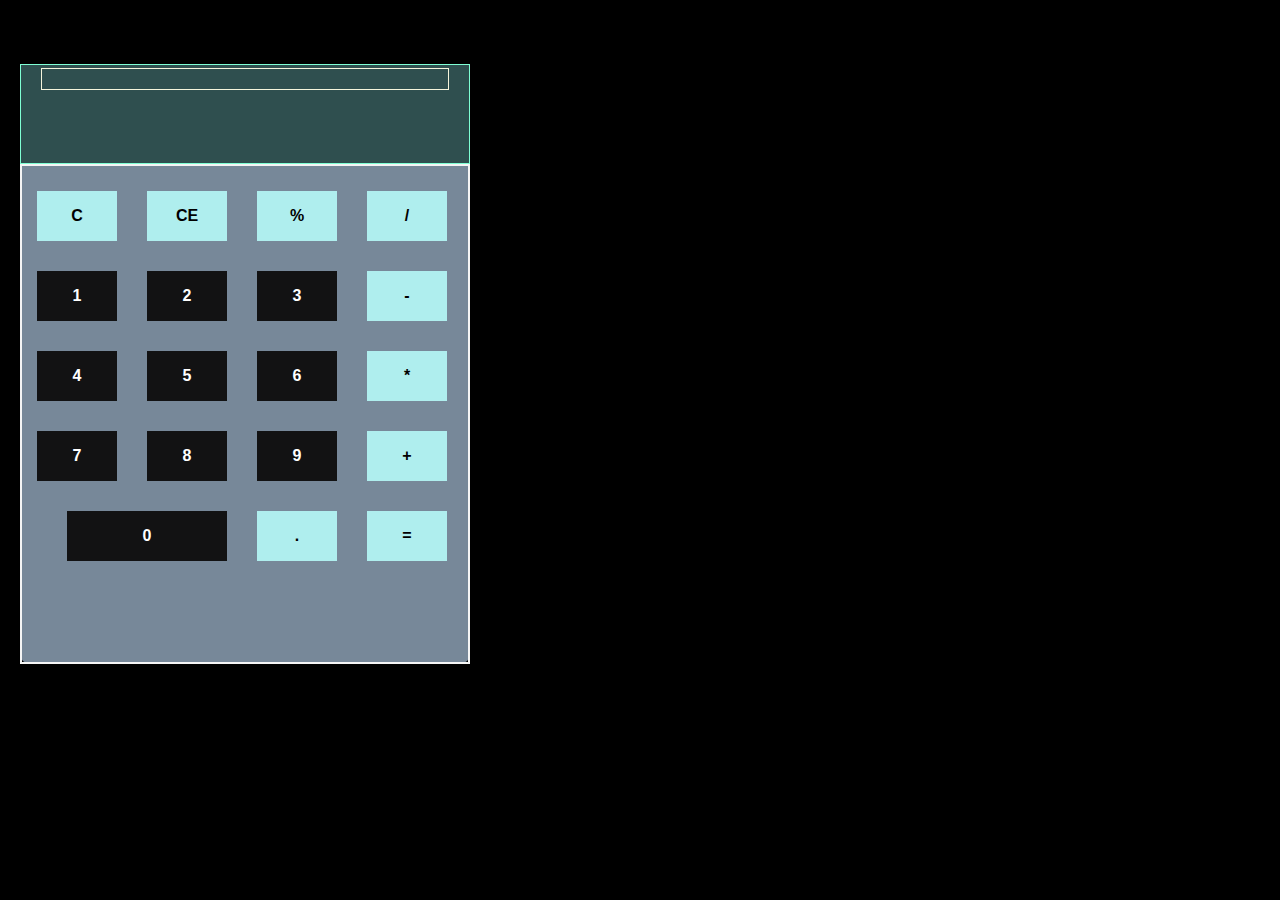
<file: calculator/index.html>
<!DOCTYPE html>
<html>
<head>
    <title>calculator</title>
    <!-- CSS -->
<link rel="stylesheet" href="https://cdn.jsdelivr.net/npm/bootstrap@4.5.3/dist/css/bootstrap.min.css">
<link rel="stylesheet" href="styles.css">
<meta charset="UTF-8">
<meta name="viewport" content="width=device-width, initial-scale=1.0">
</head>
<body>
<script>
var container = document.createElement('container')
container.setAttribute('id', 'container')
container.setAttribute('class','container-md container-sm')
var calculator = document.createElement('div')
calculator.setAttribute("id", 'calculator')
var result = document.createElement('div')
result.setAttribute('id', 'result')
var previous = document.createElement('div')
previous.setAttribute('id', 'previous')
var current= document.createElement('p')
current.setAttribute('id', 'previous_value')
previous.append(current)
var output = document.createElement('div')
output.setAttribute('id', 'output')
var output_value = document.createElement('p')
output_value.setAttribute('id', 'output_value')
output.append(output_value)
result.append(previous, output)
var keyboard = document.createElement('div')
keyboard.setAttribute('id','keyboard')

function creatingBtnElement(element, type,name,value,classname = "", id = "",) {
    var ele = document.createElement(element)
    
    ele.setAttribute('type',type)
    ele.setAttribute('name',name)
    ele.setAttribute('value',value)
    ele.setAttribute('class', classname)
    ele.id = id;
    // ele.innerText="name";
   
    
    // ele.keypress= function () {
    // return document.getElementById('output').innerHTML+=value;
    //     // if(ele.value=="")
    //     // {
    //     //     ele.innerText="C"
    //     // }
    // }
      return ele;
}
var clear = creatingBtnElement('input', 'button', 'clear',"C", 'operator', 'clear')

var backspace = creatingBtnElement('input', 'button', 'backspace',"CE" ,'operator', 'backspace')
var modulus = creatingBtnElement('input', 'button', 'modulus', '%', 'operator', '%')
var divide = creatingBtnElement('input', 'button', 'divide', '/', 'operator', '/')
var one = creatingBtnElement('input', 'button', 'one', '1', 'number', 'one')
var two = creatingBtnElement('input', 'button', 'two', '2', 'number', 'two')
var three = creatingBtnElement('input', 'button', 'three', '3', 'number', 'three')
var subtract = creatingBtnElement('input', 'button', 'subtract', '-', 'operator', '-')
var four = creatingBtnElement('input', 'button', 'four', '4', 'number', 'four')
var five = creatingBtnElement('input', 'button', 'five', '5', 'number', 'five')
var six = creatingBtnElement('input', 'button', 'six', '6', 'number', 'six')
var multiply = creatingBtnElement('input', 'button', 'multiply', '*', 'operator', '*')
var seven = creatingBtnElement('input', 'button', 'seven', '7', 'number', 'seven')
var eight = creatingBtnElement('input', 'button', 'eight', '8', 'number', 'eight')
var nine = creatingBtnElement('input', 'button', 'nine', '9', 'number', 'nine')
var add = creatingBtnElement('input', 'button', 'add', '+', 'operator', '+')
var zero = creatingBtnElement('input', 'button', 'zero', '0', 'number', 'zero')
var equals= creatingBtnElement('input', 'button', 'equals', '=', 'operator', '=')
var dot= creatingBtnElement('input', 'button', 'dot', '.', 'operator', 'dot')

keyboard.append(clear,backspace,modulus,divide,one,two,three,subtract,four,five,six,multiply,seven,eight,nine,add,zero,dot,equals)
calculator.append(result, keyboard)
container.append(calculator)
document.body.append(container)
</script>
<script src="script.js"></script>
</body>
</html>
</file>
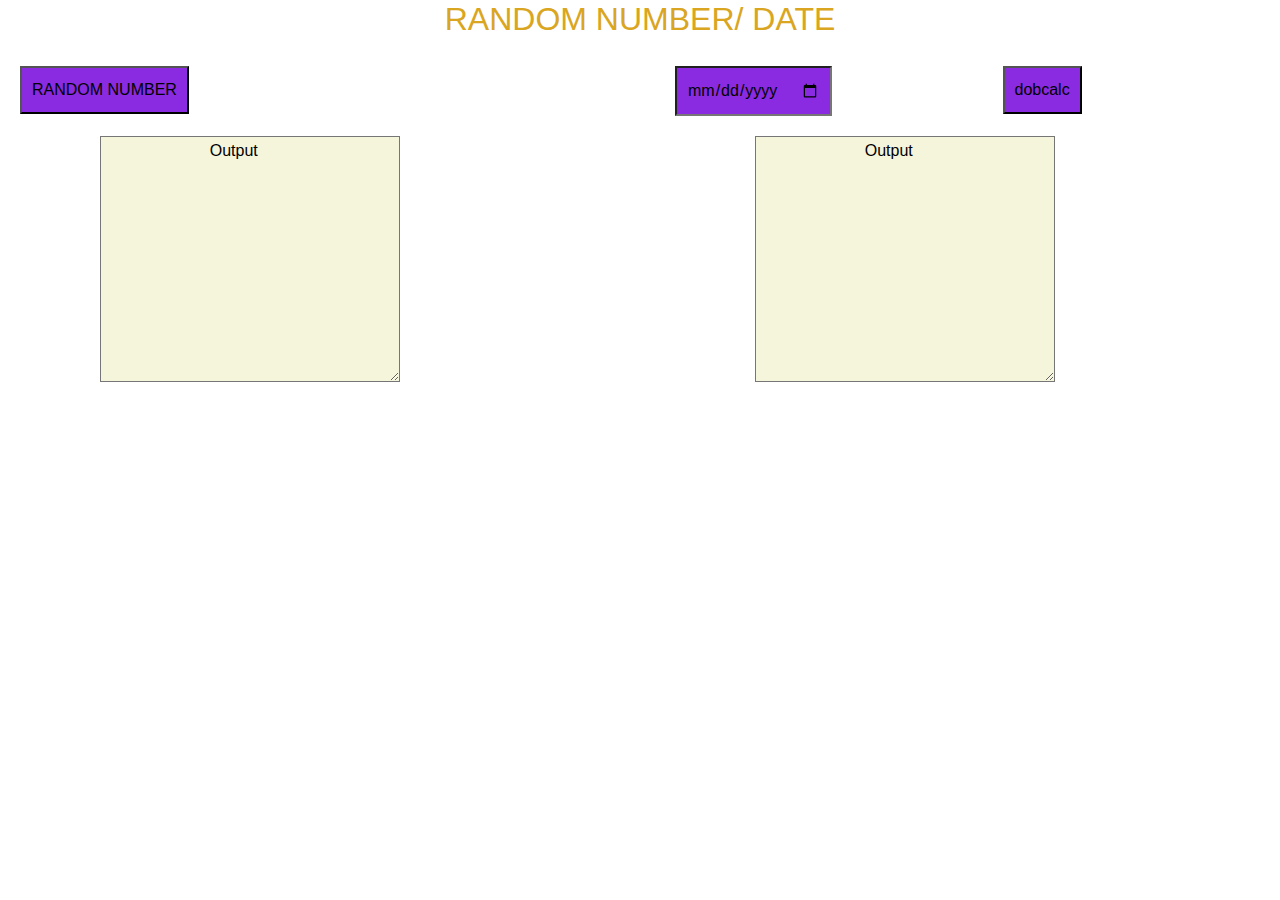
<file: Random Number and Date/index.html>
<!DOCTYPE html>
<html>
    <head>
        <title>RANDOM NUMBER/DATE</title>
        <link rel="stylesheet" href="https://cdn.jsdelivr.net/npm/bootstrap@4.5.3/dist/css/bootstrap.min.css">
        <link rel="stylesheet" href="style.css">
        
    </head>
    <body>
        
        <div class="container-lg-xl">
            <h2>RANDOM NUMBER/ DATE</h2>
            <div class="row">
                <div class="col-6">
                    <input type="button" value="RANDOM NUMBER" id="random" onclick="getRandom()">
                </div>
                <div class="col-3">
                    <input type="date" name="date time" id="dob" >
                </div>
                <div class="col-3">
                    <input type="button" value="dobcalc" id="dob" onclick="getAge()" >
                </div>

            </div>
            <div class="row">
                <div class="col">
                    <textarea name="results" id="result" cols="30" rows="10">
                        Output
                    </textarea>
                </div>
                <div class="col">
                    <textarea name="results" id="displaydate" cols="30" rows="10">
                        Output
                    </textarea>
                </div>
                
                
            </div>
            
                
            </div>
        </div>
        <script src="script.js"></script>
        <script src="https://code.jquery.com/jquery-3.5.1.slim.min.js" ></script>
        <script src="https://cdn.jsdelivr.net/npm/bootstrap@4.5.3/dist/js/bootstrap.bundle.min.js" ></script>
        
    </body>
</html>
</file>
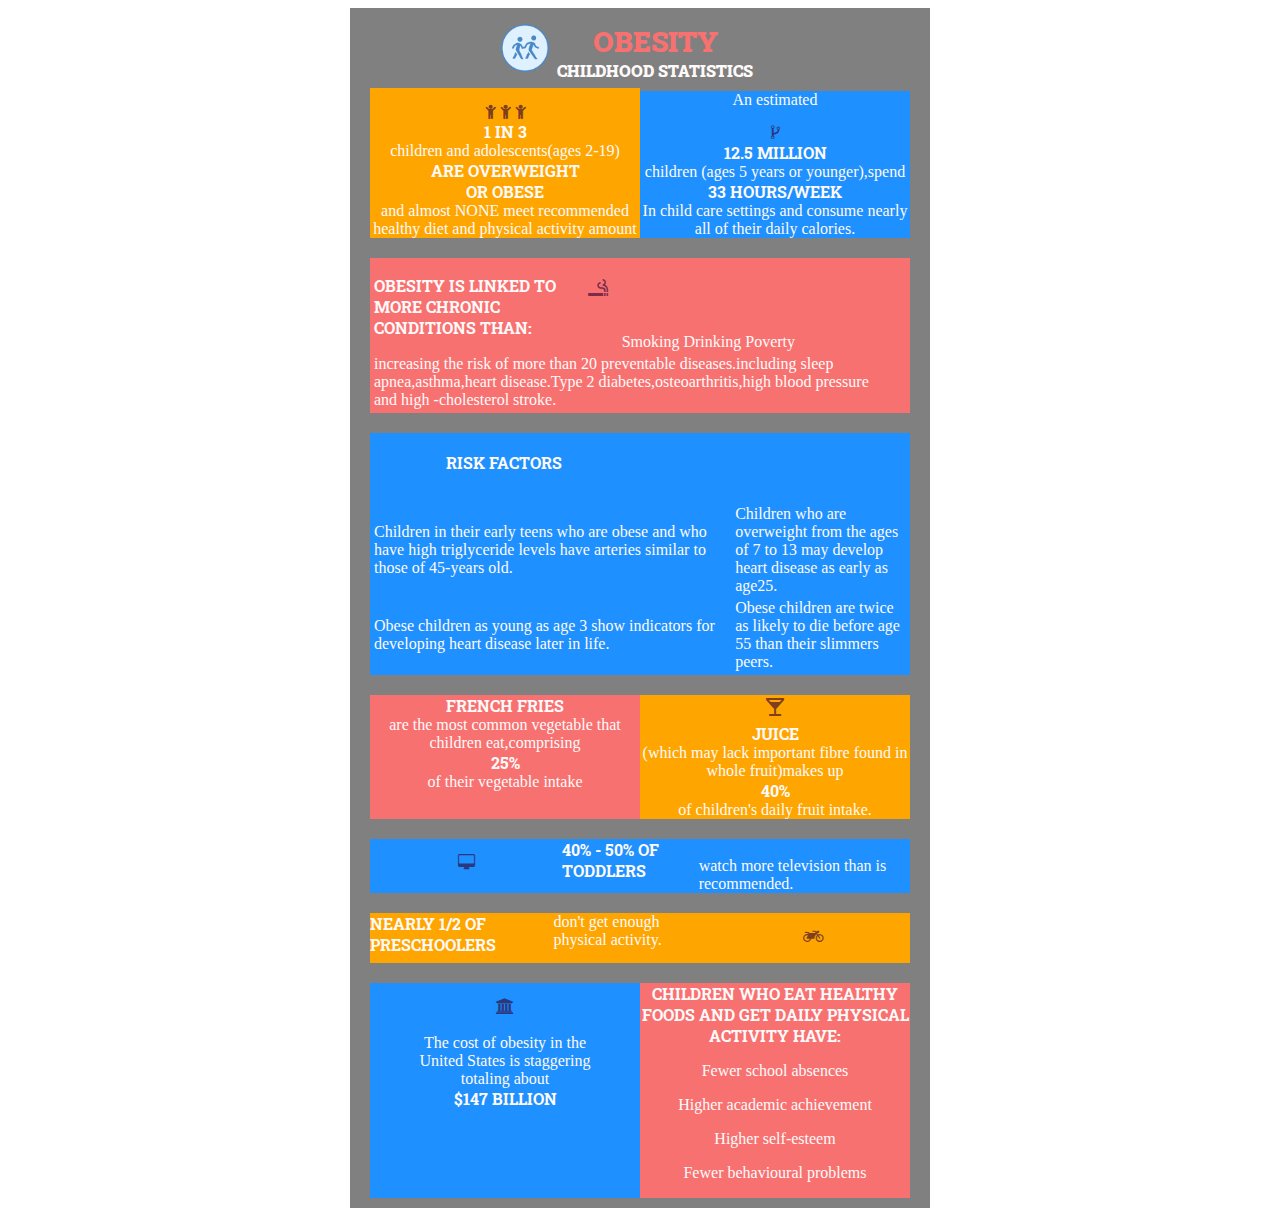
<file: newbannerdesign.html>
<!DOCTYPE html>
<html>
    <head>
        <title>Obesity Banner</title>
        <link rel="stylesheet"href="styles.css">
        <link rel="stylesheet" href="https://cdnjs.cloudflare.com/ajax/libs/font-awesome/4.7.0/css/font-awesome.min.css">
        <!-- <link rel="stylesheet"href="https://stackpath.bootstrapcdn.com/font-awesome/4.7.0/css/font-awesome.min.css"> -->
        <link rel="stylesheet" href="https://fonts.googleapis.com/icon?family=Material+Icons ">
        <link href="https://fonts.googleapis.com/css2?family=Roboto+Slab:wght@600&display=swap" rel="stylesheet">

    </head>
    <body>
        <div class="flex-container">
            
            <div class="heading">
            <b class="iconblock">
                <!-- <i class="material-icons">directions_walk</i> -->
                <img src="school-crossing-patrol.png" alt="img-crossing"class="image">
            <section>
            <strong id="clrRED">OBESITY</strong>  
            <br>
            <strong>CHILDHOOD STATISTICS</strong>
            </section></b>
            </div>
            
            <div class="row" id="1row2column">
                <div class="column" id="container1">
                    <span class="iconblock">
                    <i class="fa fa-child"></i>
                    <i class="fa fa-child"></i>
                    <i class="fa fa-child"></i></span>
                    <br>
                    <strong>1 IN 3</strong><br>
                   children and adolescents(ages 2-19)<br>
                    <strong>ARE OVERWEIGHT<br> OR OBESE</strong><br>
                    and almost NONE meet recommended healthy diet and physical activity amount
                    
                </div>
                <div class="column" id="container2">
                    An estimated<br>
                <span class="iconblock">
                    <i class="fa fa-code-fork"></i></span>
                    <strong>12.5 MILLION</strong><br>
                        children (ages 5 years or younger),spend
                    <strong> 33 HOURS/WEEK</strong><br>
                        In child care settings and consume nearly all of their daily calories.
                </div>
                
            </div>
            <div class="row"  id="container3">
                <table class="rowone">
                    <tr>
                        <td>
                            <strong>OBESITY IS LINKED TO <br>
                                MORE CHRONIC CONDITIONS THAN:</strong> 
                        </td>
                        <td class="iconblock">                                      
                            <i class="material-icons">smoking_rooms</i>

                            <i class="material-icons">no_drinks</i>

                            <i class="material-icons">wheelchair_pickup</i>
                            <br>
                            Smoking Drinking Poverty 
                        </td>
                        <td>&nbsp;&nbsp;</td>
                    </tr>
                    <tr>
                        <td colspan="2">increasing the risk of more than 20 preventable diseases.including sleep apnea,asthma,heart disease.Type 2 diabetes,osteoarthritis,high blood
                        pressure and high -cholesterol stroke.</td>

                    </tr>
                   
                </table>  
            </div>
            <div class="row"  id="container4">
                   
                <table class="rowtwo">
                    <tr>
                        <td class="iconblock">
                            <strong> RISK FACTORS</strong>
                            <i class="material-icons">privacy_tip</i>
                            </td>
                    </tr>
                    
                    <tr>
                        <td>
                            Children in their early teens who are
                            obese and who have high triglyceride levels have arteries similar to those of 45-years old.
                        </td>
                        <td>
                            Children who are overweight from the ages of 7 to 13 may develop heart disease as early as age25.
                        </td>
                    </tr>
                    <tr>
                        <td>
                            Obese children as young as age 3 show indicators for developing heart disease later in life.
                        </td>
                        <td>
                            Obese children are twice as likely to die before age 55 than their slimmers peers.
                        </td>
                    </tr>
                </table>
            </div>
            <div class="row" id="1row2column">
                <div class="column" id= "container5" >
                    <strong>FRENCH FRIES</strong><br>
                    are the most common vegetable
                     that children eat,comprising<br>
                    <strong class="number">25%</strong><br>
                    of their vegetable intake<br>
                    <i class="material-icons">outdoor_grill</i>
                </div>
                <div class="column" id="container6" >
                    <i class="material-icons">local_bar</i><br>
                    <strong>JUICE</strong><br>
                    (which may lack important fibre found 
                     in whole fruit)makes up<br>
                    <strong class="number">40%</strong><br>
                    of children's daily fruit intake.
                </div>
            </div>
            <div class="row" id="container7">
                
                    <span class="iconblock">
                        
                        <i class="fa fa-desktop fa-10x"></i>
                    </span>
                    <strong class="number"> 40% - 50% OF TODDLERS</strong>
                    <br>
                        watch more television than is recommended.
            </div>
            <div class="row" id="container8">
               
                    <strong class="number">NEARLY 1/2 OF PRESCHOOLERS</strong>
                    don't get enough physical activity.<br>
                    <span class="iconblock">
                    <i class="fa fa-motorcycle -30px"></i>
                    </span>
                
            </div>
            <div class="row" id="1row2column">
                <div class="column" id= "container9">
                    <i class="iconblock">
                    <i class="fa fa-bank fa-100px"></i></i><br>
                    <br>
                    The cost of obesity in the<br>
                     United States is staggering<br>
                      totaling about<br>
                    <strong class="number">$147 BILLION</strong>
                </div>
                <div class="column" id="container10" >
                    <strong>CHILDREN WHO EAT HEALTHY FOODS AND GET DAILY PHYSICAL ACTIVITY HAVE:</strong>
                    <P>Fewer school absences</P>
                    <p> Higher academic achievement</p>
                    <p>Higher self-esteem</p>
                    <p> Fewer behavioural problems</p>
                </div>
            </div>




        </div>
    </body>
</html>
</file>
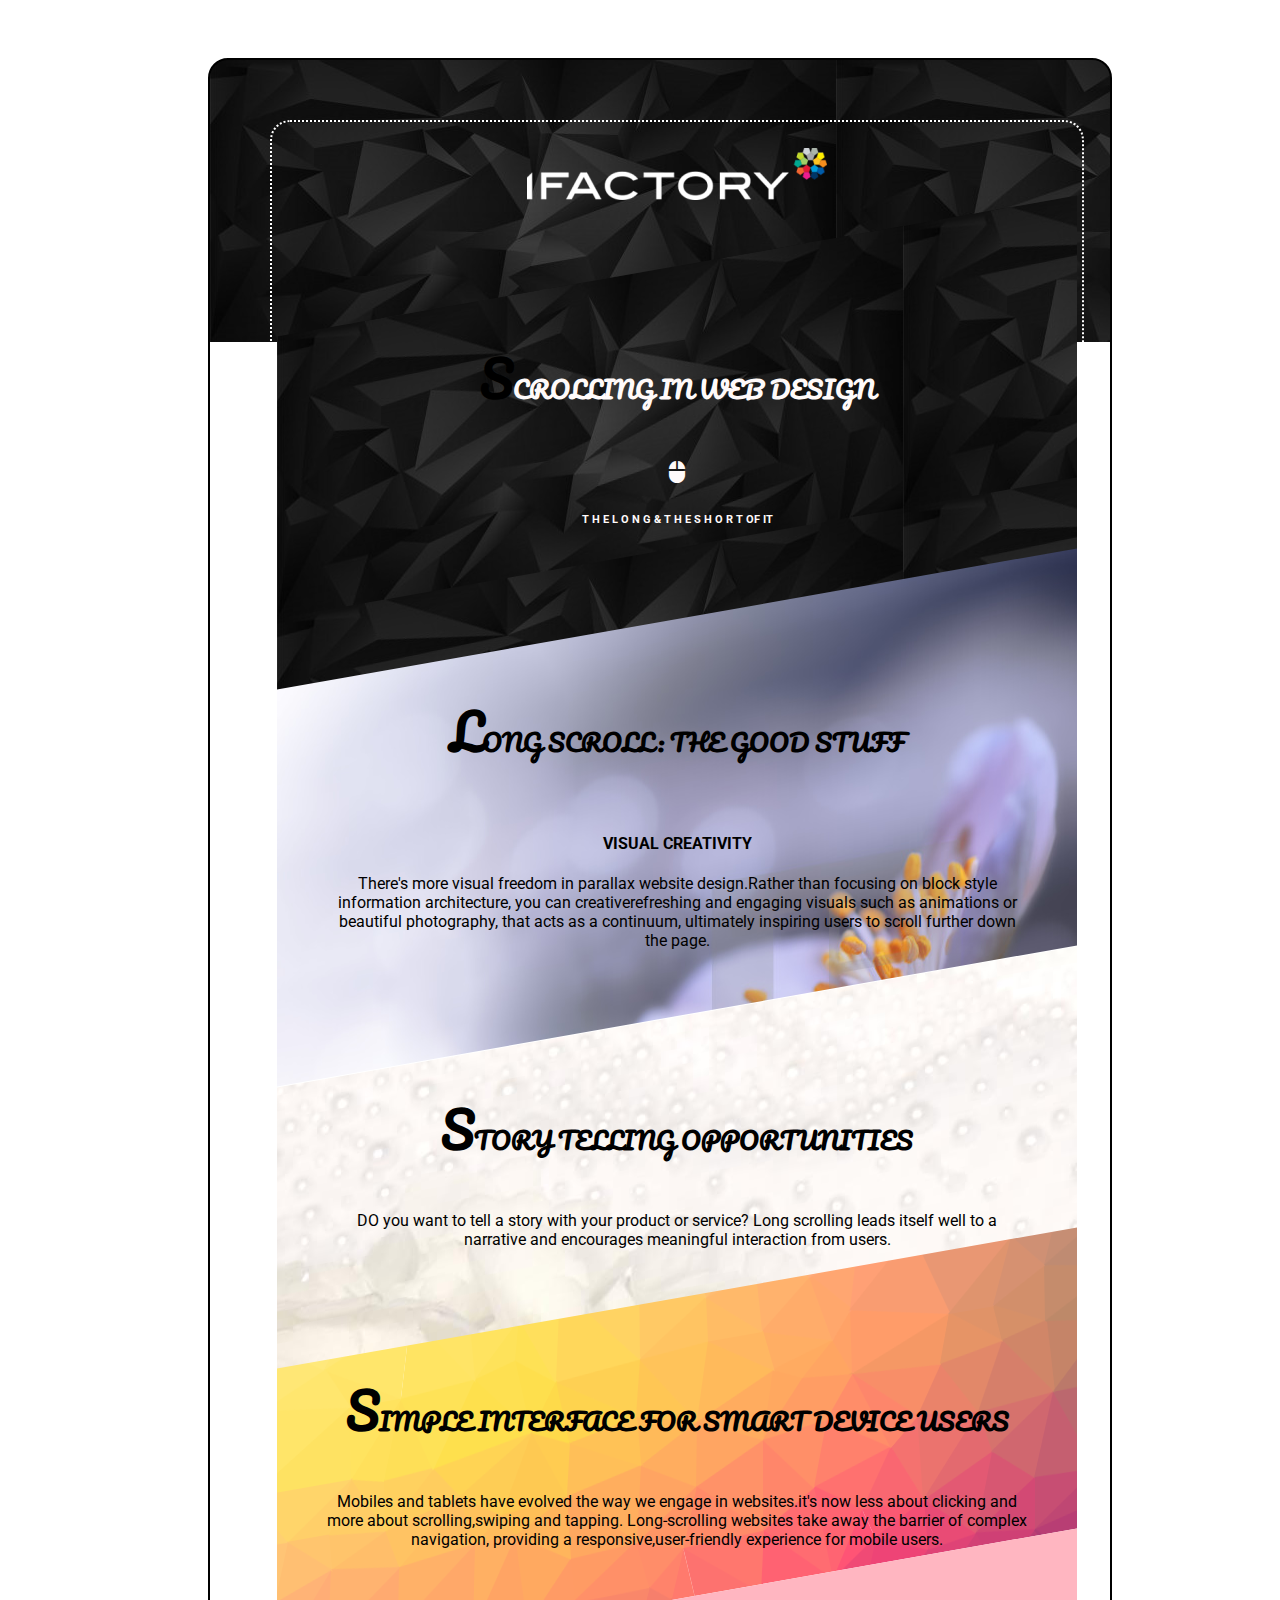
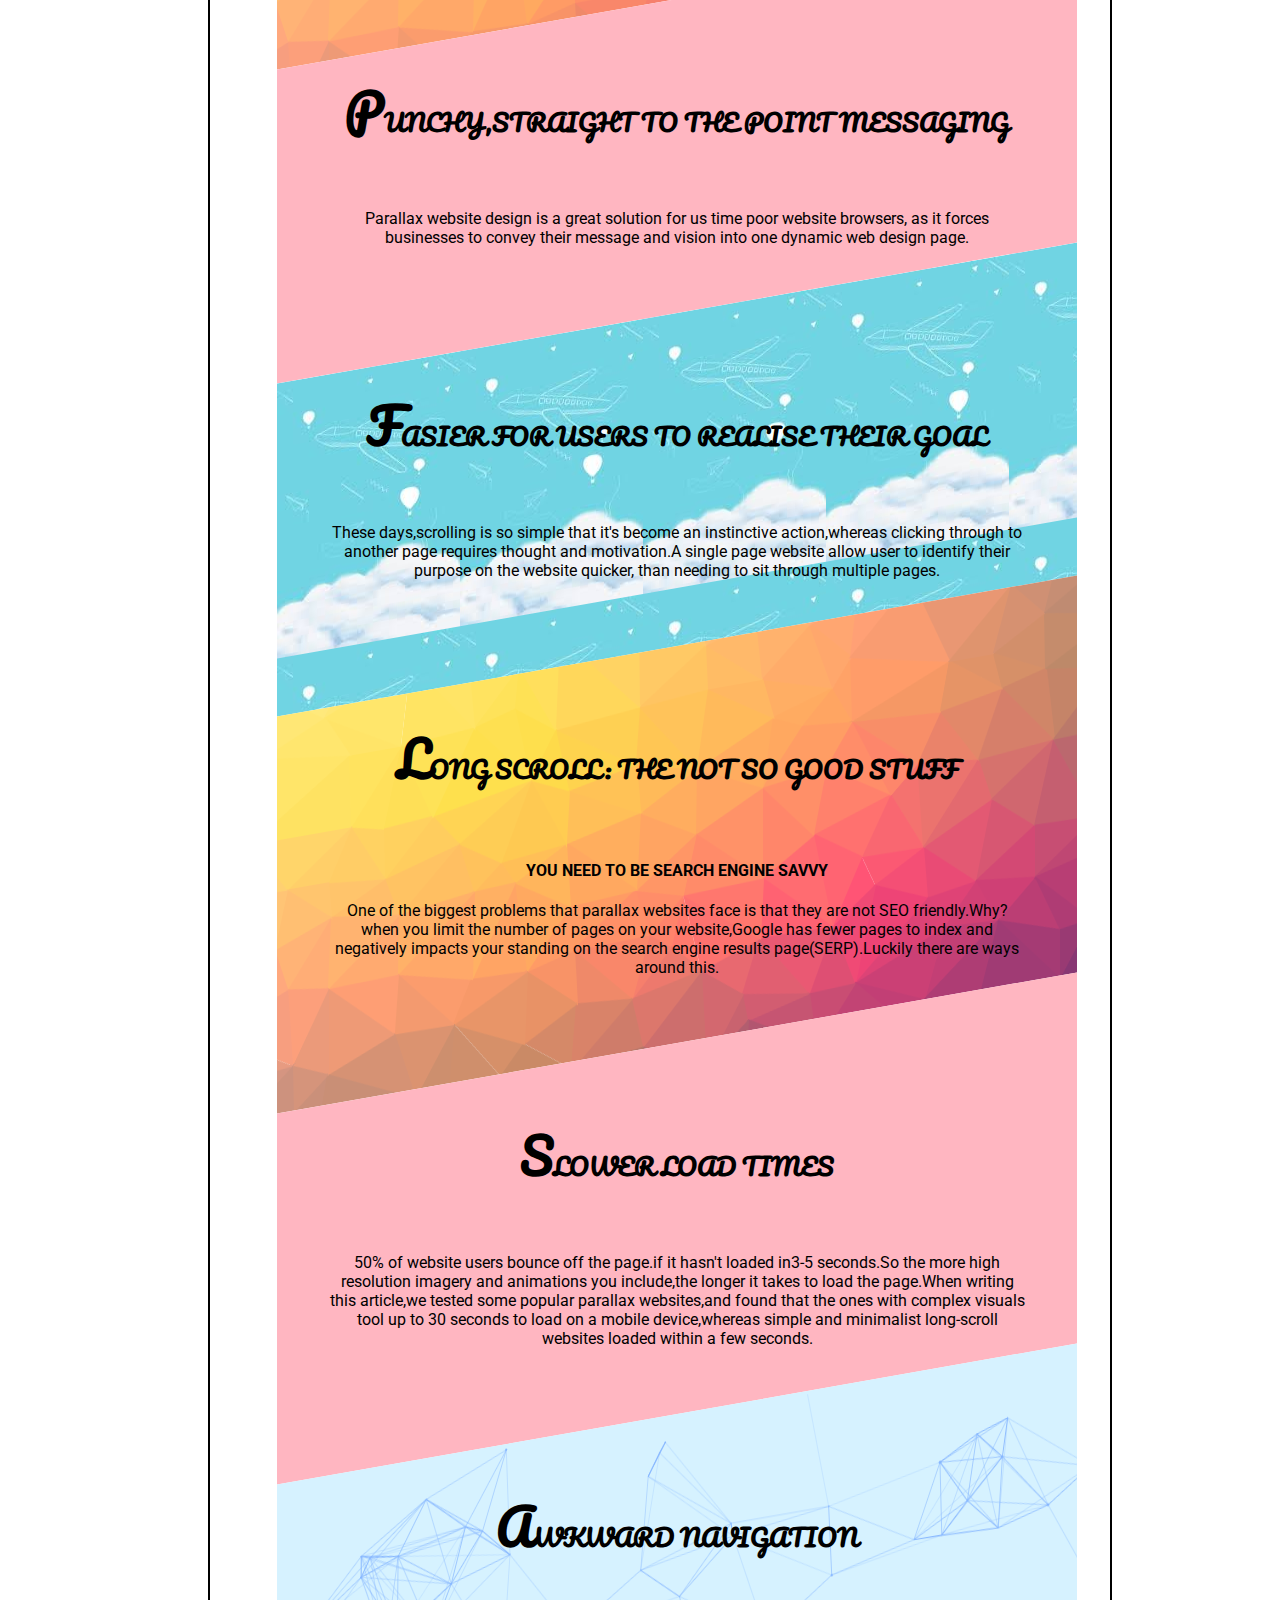
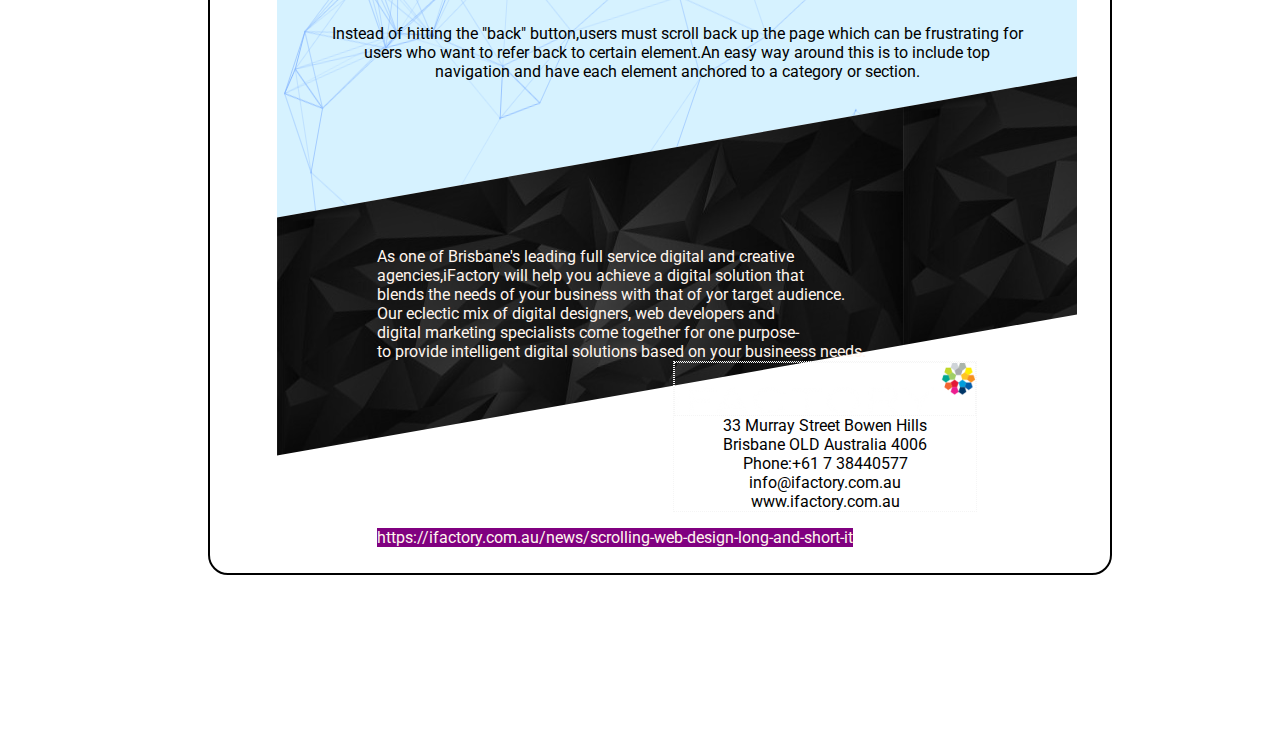
<file: i-factory/i-factory design.html>
<!DOCTYPE html>
<html>
    <head>
        <title>Ifactory design</title>
        <link rel="stylesheet" href="https://fonts.googleapis.com/icon?family=Material+Icons">
        <link rel="stylesheet" href="ifactorystyles.css">
        <link href="https://fonts.googleapis.com/css2?family=Pacifico&display=swap" rel="stylesheet">
        <link href="https://fonts.googleapis.com/css2?family=Roboto:ital,wght@1,500&display=swap" rel="stylesheet">
    </head>
    <body>
        <div class="main">
        <div class="cus-div" id="innerbox">
                <h4><img src="cropped-ifactory-logo-1-300x52.png"></h4>
                
            <div class="cus-div" id="skew1">
                <div class="content">
                    <!-- <img src="best nature background.jpg"> -->
                    <h2>SCROLLING IN WEB DESIGN</h2>
                    <br>
                    <i class="material-icons">mouse</i>
                    <h6>T H E  L O N G  &  T H E  S H O R T OF IT</h6>
                    <br>
                </div>
            </div>
            <div class="cus-div" id="skew2">
                <!-- <img src="krn5d6zoglldzuqkizy2.jpg"> -->
                <div class="content">
                    <h2>LONG SCROLL: THE GOOD STUFF</h2>
                    <br>
                    <h4>VISUAL CREATIVITY</h4>
                    <P>There's more visual freedom in parallax website design.Rather than
                        focusing on block style information architecture, you can creativerefreshing and engaging visuals such as animations or beautiful
                        photography, that acts as a continuum, ultimately inspiring users to
                        scroll further down the page.
                    </P>
                    
                </div>
            </div>

            
            <div class="cus-div" id="skew3">
                <!-- <img src="background party.jpg"> -->
                <div class="content">
                    <h2>STORY TELLING OPPORTUNITIES</h2>
                    <br>
                   DO you want to tell a story with your product or service?
                   Long scrolling leads itself well to a narrative and encourages
                   meaningful interaction from users.  
                    
                </div>
            </div>
            <div class="cus-div" id="skew4">
                <!-- <img src="smart devices.jpg"> -->
                <div class="content">
                    <h2>SIMPLE INTERFACE FOR SMART DEVICE USERS</h2>
                    <br>
                    Mobiles and tablets have evolved the way we engage in websites.it's now less
                    about clicking and more about scrolling,swiping and tapping.
                    Long-scrolling websites take away the barrier of complex navigation,
                    providing a responsive,user-friendly experience for mobile users.

                    

                </div>
            </div>
            <div class="cus-div" id="skew5">
                <!-- <img src="vector nature2.jpg"> -->
                <div class="content">
                    <h2>PUNCHY,STRAIGHT TO THE POINT MESSAGING</h2>
                    <br>
                    
                    <P>Parallax website design is a great solution for us
                        time poor website browsers, as it forces businesses
                        to convey their message and vision into one dynamic web design page.

                    </P>
                    
                </div>
            </div>
            
            <div class="cus-div" id="skew6">
                <!-- <img src="goal.jpg"> -->
                <div class="content">
                    <h2>FASIER FOR USERS TO REALISE THEIR GOAL</h2>
                    <br>
                    <P>These days,scrolling is so simple that it's become an
                    instinctive action,whereas clicking through to another page
                    requires thought and motivation.A single page website 
                    allow user to identify their purpose on the website quicker,
                    than needing to sit through multiple pages.</P>
                    
                </div>
            </div>
            <div class="cus-div" id="skew7">
                <!-- <img src="images ladybug.jpg"> -->
                <div class="content">
                    <h2>LONG SCROLL: THE NOT SO GOOD STUFF</h2>
                    <br>
                    <h4>YOU NEED TO BE SEARCH ENGINE SAVVY</h4>
                    <P>One of the biggest problems that parallax websites face is that
                        they are not SEO friendly.Why? when you limit the number of
                    pages on your website,Google has fewer pages to index and
                    negatively impacts your standing on the search engine results
                page(SERP).Luckily there are ways around this.</P>
                    
                </div>
            </div>
            <div class="cus-div" id="skew8">
                <!-- <img src="loading.jpg"> -->
                <div class="content">
                    <h2>SLOWER LOAD TIMES</h2>
                    <br>
                    <P>50% of website users bounce off the page.if it hasn't loaded in3-5 seconds.So
                        the more high resolution imagery and animations you include,the longer it takes
                        to load the page.When writing this article,we tested some popular parallax 
                        websites,and found that the ones with complex visuals tool up to 30 seconds
                        to load on a mobile device,whereas simple and minimalist long-scroll websites
                        loaded within a few seconds.
                    </P>
                    
                </div>
            </div>
            <div class="cus-div" id="skew9">
                <!-- <img src="akwardnavigation.jpg"> -->
                <div class="content">
                    <h2>AWKWARD NAVIGATION</h2>
                    <br>
                    <P>Instead of hitting the "back" button,users must scroll back
                        up the page which can be frustrating for users who want to
                        refer back to certain element.An easy way around this is to
                        include top navigation and have each element anchored to
                        a category or section.
                    </P>
                    
                </div>
            </div>
            <div class="cus-div" id="skew10">
                <div class="content">
                    
                    <div class="lastcontent"> As one of Brisbane's leading full service digital and creative<br>
                        agencies,iFactory will help you achieve a digital solution that<br>
                        blends the needs of your business with that of yor target audience.<br>
                        Our eclectic mix of digital designers, web developers and<br>
                        digital marketing specialists come together for one purpose-<br>
                        to provide intelligent digital solutions based on your busineess needs.
                    
                    </div> 
                    <div class="logoblock">
                        <img src="cropped-ifactory-logo-1-300x52.png" class="logoblock"><br>
                        33 Murray Street Bowen Hills<br>
                        Brisbane OLD Australia 4006<br>
                        Phone:+61 7 38440577<br>
                        info@ifactory.com.au<br>
                        www.ifactory.com.au<br>
                    </div>
               
                    <br>
                    <br>
                    <p class="link">https://ifactory.com.au/news/scrolling-web-design-long-and-short-it</p>
                </div>
            </div>


            
        </div>
        </div>
    </body>
</html>
</file>
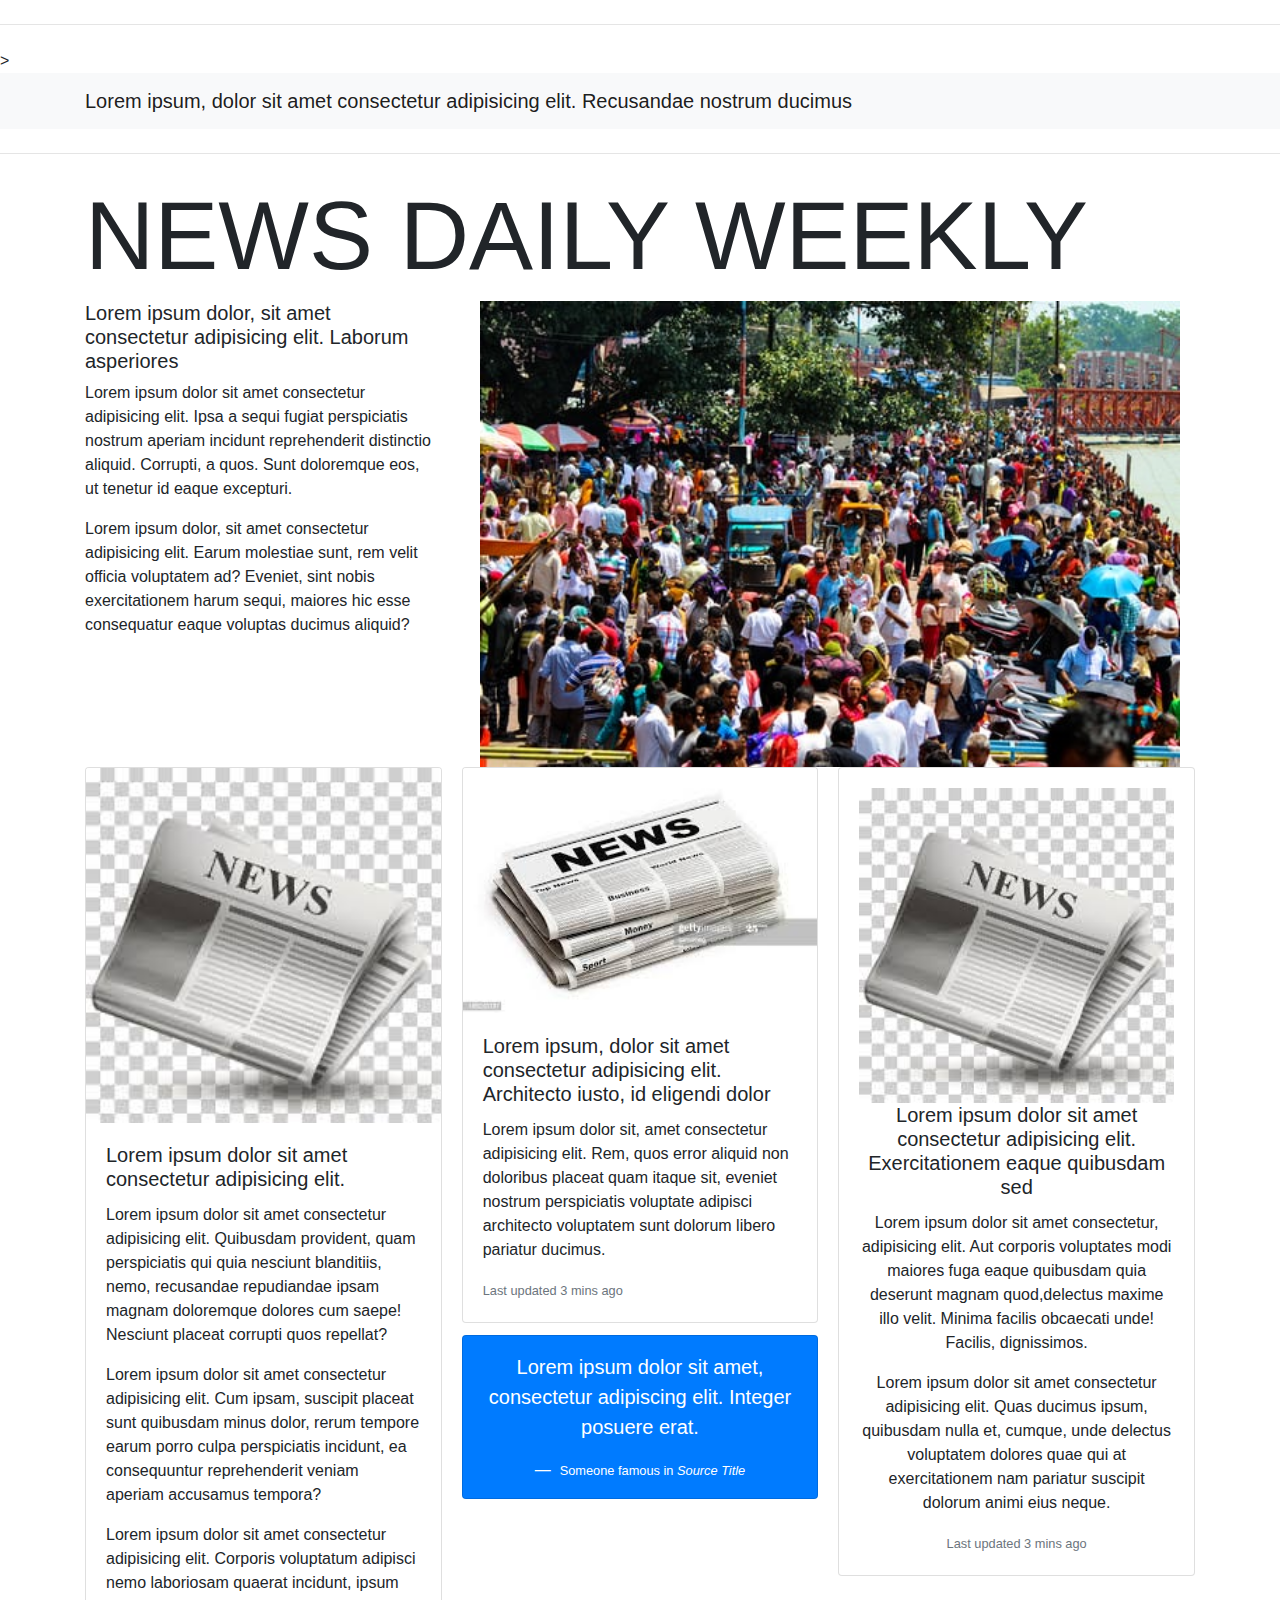
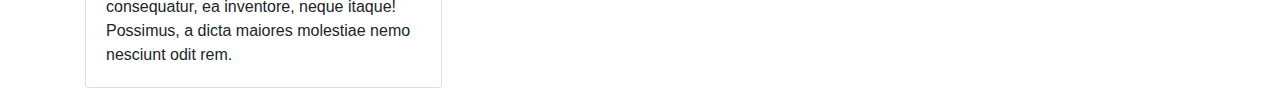
<file: newspaper/page1.html>
<!DOCTYPE html>
<html>
    <head>
        <title>PAGE1</title>
        <!-- CSS -->
        <link rel="stylesheet" href="https://cdn.jsdelivr.net/npm/bootstrap@4.5.3/dist/css/bootstrap.min.css">

    </head>
    <body>
        <hr class="my-4">>
        <nav class="navbar navbar-expand-lg navbar-light bg-light" class="border border-dark">
            <div class="container">
              <a class="navbar-brand" href="#">Lorem ipsum, dolor sit amet consectetur adipisicing elit. Recusandae nostrum ducimus</a>
            </div>
        </nav>
        <hr class="my-4">
        <div class="container">
            <h1 class="display-1">NEWS DAILY WEEKLY</h1>
            <div class="row">
                <div class="col-md-4">
                    <h5 class="display-10">Lorem ipsum dolor, sit amet consectetur adipisicing elit. Laborum asperiores</h5>
                    <p>Lorem ipsum dolor sit amet consectetur adipisicing elit. Ipsa a sequi fugiat perspiciatis nostrum aperiam incidunt reprehenderit distinctio aliquid. 
                        Corrupti, a quos. Sunt doloremque eos, ut tenetur id eaque excepturi.</p>
                    <p>Lorem ipsum dolor, sit amet consectetur adipisicing elit. Earum molestiae sunt, rem velit officia voluptatem ad? Eveniet, sint nobis exercitationem harum sequi, 
                        maiores hic esse consequatur eaque voluptas ducimus aliquid?</p>

                </div>
                <div class="col-md-8">
                    <img src="1.jpg" alt=" image" class="container-fluid">
                </div>
            </div>
            <div class="card-columns">
                <div class="card">
                  <img src="3.jpg" class="card-img-top" alt="image" class="img-thumbnail">
                  <div class="card-body">
                    <h5 class="card-title">Lorem ipsum dolor sit amet consectetur adipisicing elit.</h5>
                    <p class="card-text"> Lorem ipsum dolor sit amet consectetur adipisicing elit. Quibusdam provident, quam perspiciatis qui 
                        quia nesciunt blanditiis, nemo, recusandae repudiandae ipsam magnam doloremque dolores cum saepe! Nesciunt placeat corrupti quos repellat?</p>
                  <p>Lorem ipsum dolor sit amet consectetur adipisicing elit. Cum ipsam, suscipit placeat sunt quibusdam minus dolor, rerum tempore earum porro culpa 
                      perspiciatis incidunt, ea consequuntur reprehenderit veniam aperiam accusamus tempora?</p>
                    Lorem ipsum dolor sit amet consectetur adipisicing elit. Corporis voluptatum adipisci nemo laboriosam quaerat incidunt, ipsum consequatur,
                     ea inventore, neque itaque! Possimus, a dicta maiores molestiae nemo nesciunt odit rem.
                    </div>
                </div>
                
                <div class="card">
                  <img src="4.jpg" class="card-img-top" alt="image" class="img-thumbnail">
                  <div class="card-body">
                    <h5 class="card-title">Lorem ipsum, dolor sit amet consectetur adipisicing elit. Architecto iusto, id eligendi dolor</h5>
                    <p class="card-text">Lorem ipsum dolor sit, amet consectetur adipisicing elit. Rem, quos error aliquid non doloribus placeat quam itaque sit, 
                        eveniet nostrum perspiciatis voluptate adipisci architecto voluptatem sunt dolorum libero pariatur ducimus.</p>
                    <p class="card-text"><small class="text-muted">Last updated 3 mins ago</small></p>
                  </div>
                </div>

                <div class="card bg-primary text-white text-center p-3">
                  <blockquote class="blockquote mb-0">
                    <p>Lorem ipsum dolor sit amet, consectetur adipiscing elit. Integer posuere erat.</p>
                    <footer class="blockquote-footer text-white">
                      <small>
                        Someone famous in <cite title="Source Title">Source Title</cite>
                      </small>
                    </footer>
                  </blockquote>
                </div>
                <div class="card text-center">
                  <div class="card-body">
                    <img src="3.jpg" class="card-img-top" alt="image">
                    <h5 class="card-title">Lorem ipsum dolor sit amet consectetur adipisicing elit. Exercitationem eaque quibusdam sed</h5>
                    <p class="card-text">Lorem ipsum dolor sit amet consectetur, adipisicing elit. Aut corporis voluptates modi maiores fuga eaque quibusdam
                         quia deserunt magnam quod,delectus maxime illo velit. Minima facilis obcaecati unde! Facilis, dignissimos.</p>
                         <p>Lorem ipsum dolor sit amet consectetur adipisicing elit. Quas ducimus ipsum, quibusdam nulla et, cumque,
                              unde delectus voluptatem dolores quae qui at exercitationem nam pariatur suscipit dolorum animi eius neque.</p>
                    <p class="card-text"><small class="text-muted">Last updated 3 mins ago</small></p>
                  </div>
                </div>
                
                         
                
              </div>

        </div>





        <!-- jQuery and JS bundle w/ Popper.js -->
<script src="https://code.jquery.com/jquery-3.5.1.slim.min.js" ></script>
<script src="https://cdn.jsdelivr.net/npm/bootstrap@4.5.3/dist/js/bootstrap.bundle.min.js" ></script>

    </body>
</html>
</file>
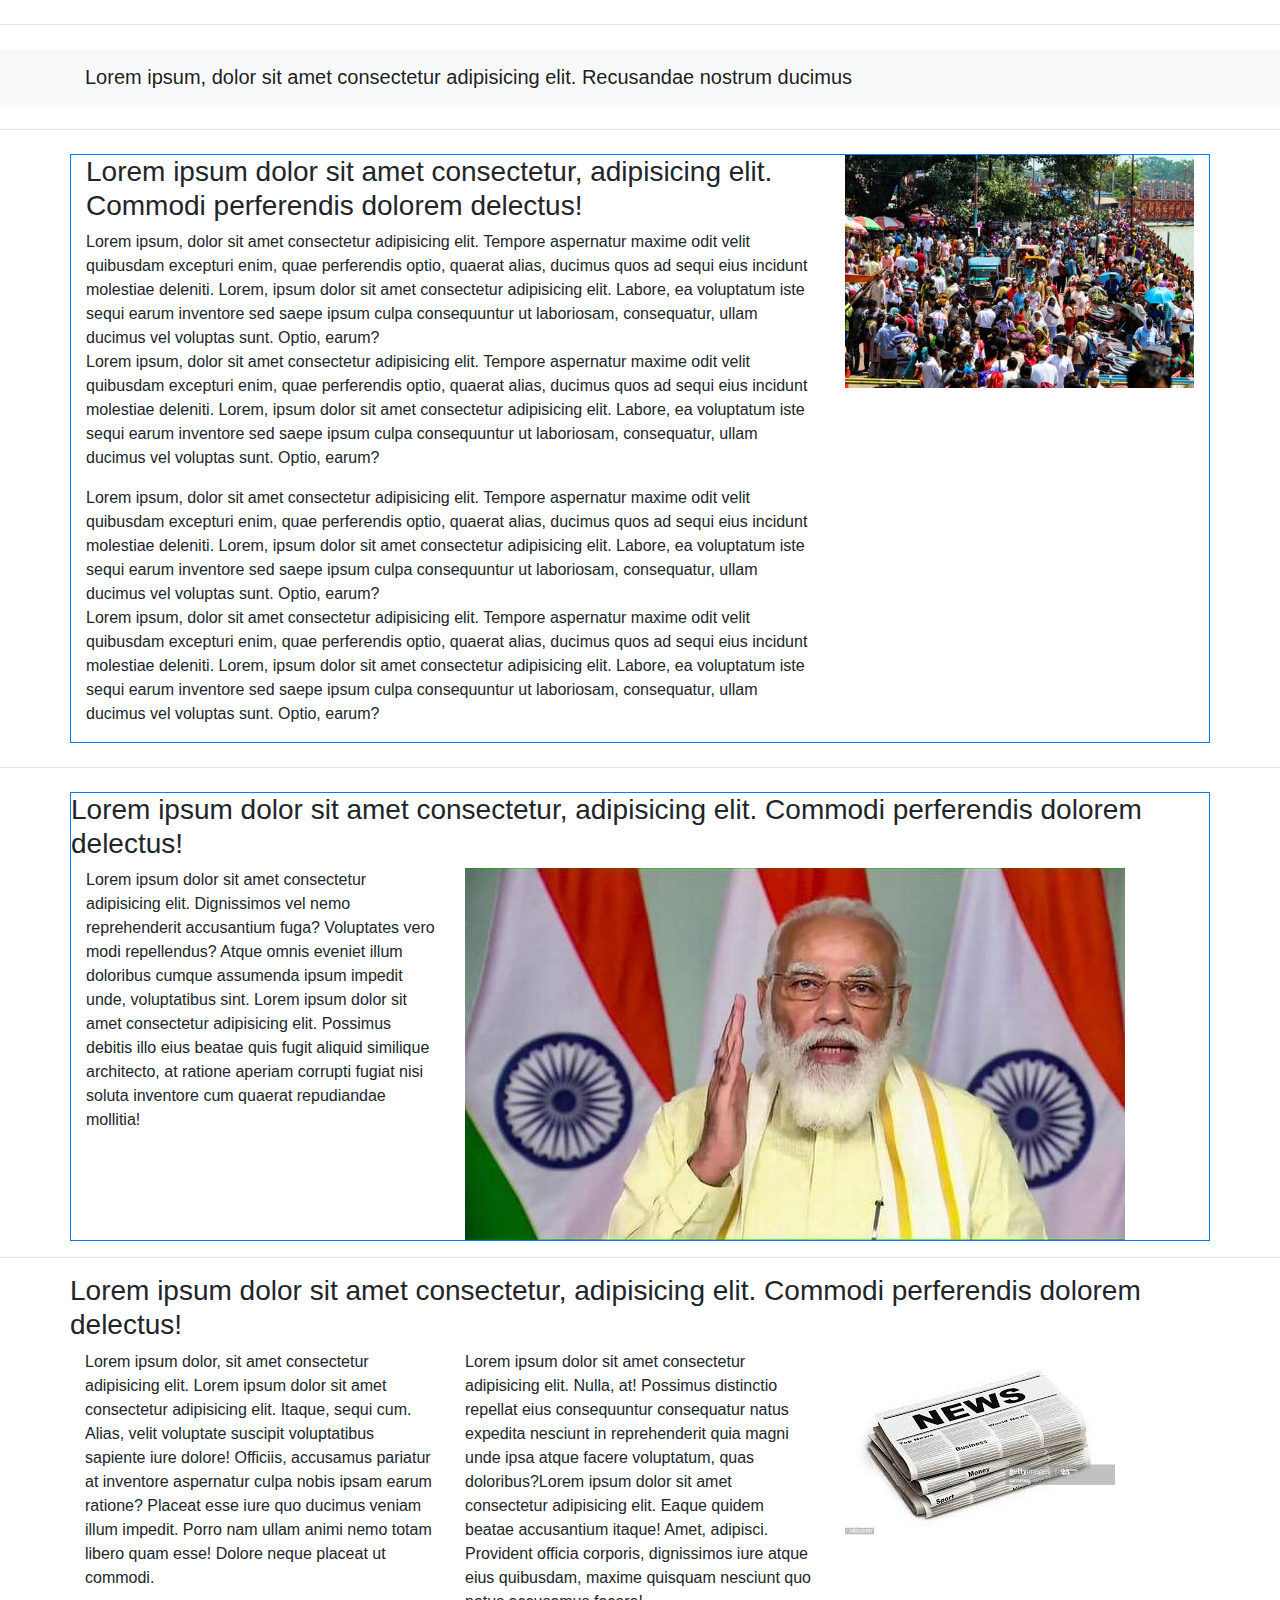
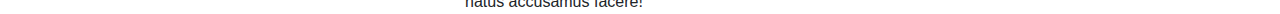
<file: newspaper/page2.html>
<!DOCTYPE html>
<html>
<head>
    <title>PAGE2</title>
    <!-- CSS -->
    <link rel="stylesheet" href="https://cdn.jsdelivr.net/npm/bootstrap@4.5.3/dist/css/bootstrap.min.css">
</head>
<body>
    <hr class="my-4">
    <nav class="navbar navbar-expand-lg navbar-light bg-light" class="border border-dark">
        <div class="container">
          <a class="navbar-brand" href="#">Lorem ipsum, dolor sit amet consectetur adipisicing elit. Recusandae nostrum ducimus</a>
        </div>
    </nav>
    <hr class="my-4">
    <div class="container border border-primary">
        <div class="row">
            <div class="col-md-8">
                <h3 class="display-10">Lorem ipsum dolor sit amet consectetur, adipisicing elit. Commodi perferendis dolorem delectus!</h3>
                <!-- <div class="col-md-4"> -->
                    
                    <P>
                        Lorem ipsum, dolor sit amet consectetur adipisicing elit. Tempore aspernatur maxime odit velit quibusdam excepturi enim, 
                        quae perferendis optio, quaerat alias, ducimus quos ad sequi eius incidunt molestiae deleniti. Lorem, ipsum dolor sit amet consectetur adipisicing elit. Labore, ea voluptatum 
                        iste sequi earum inventore sed saepe ipsum culpa consequuntur ut laboriosam, consequatur, ullam ducimus vel voluptas sunt. Optio, earum?<br>
                        Lorem ipsum, dolor sit amet consectetur adipisicing elit. Tempore aspernatur maxime odit velit quibusdam excepturi enim, 
                        quae perferendis optio, quaerat alias, ducimus quos ad sequi eius incidunt molestiae deleniti. Lorem, ipsum dolor sit amet consectetur adipisicing elit. Labore, ea voluptatum 
                        iste sequi earum inventore sed saepe ipsum culpa consequuntur ut laboriosam, consequatur, ullam ducimus vel voluptas sunt. Optio, earum?</P>
                <!-- </div> -->
                <!-- <div class="col-md-2"> -->
                    <P>
                        Lorem ipsum, dolor sit amet consectetur adipisicing elit. Tempore aspernatur maxime odit velit quibusdam excepturi enim, 
                        quae perferendis optio, quaerat alias, ducimus quos ad sequi eius incidunt molestiae deleniti. Lorem, ipsum dolor sit amet consectetur adipisicing elit. Labore, ea voluptatum 
                        iste sequi earum inventore sed saepe ipsum culpa consequuntur ut laboriosam, consequatur, ullam ducimus vel voluptas sunt. Optio, earum?<br>
                        Lorem ipsum, dolor sit amet consectetur adipisicing elit. Tempore aspernatur maxime odit velit quibusdam excepturi enim, 
                        quae perferendis optio, quaerat alias, ducimus quos ad sequi eius incidunt molestiae deleniti. Lorem, ipsum dolor sit amet consectetur adipisicing elit. Labore, ea voluptatum 
                        iste sequi earum inventore sed saepe ipsum culpa consequuntur ut laboriosam, consequatur, ullam ducimus vel voluptas sunt. Optio, earum?</P>
                
                <!-- </div> -->
            </div>
            <div class="col-md-4">
                <img src="1.jpg" alt="image" class="img-fluid">
            </div>
        </div>
    </div>
    <hr class="my-4">
    <div class="container border border-primary">
        <div class="row">
            <h3 class="display-10">Lorem ipsum dolor sit amet consectetur, adipisicing elit. Commodi perferendis dolorem delectus!</h3>
            <div class="col-md-4">
                Lorem ipsum dolor sit amet consectetur adipisicing elit. Dignissimos vel nemo reprehenderit accusantium fuga? Voluptates 
                vero modi repellendus? Atque omnis eveniet illum doloribus cumque assumenda ipsum impedit unde, voluptatibus sint. Lorem ipsum 
                dolor sit amet consectetur adipisicing elit. Possimus debitis illo eius beatae quis 
                fugit aliquid similique architecto, at ratione aperiam corrupti fugiat nisi soluta inventore cum quaerat repudiandae mollitia!

            </div>
            <div class="col-md-8">
                <img src="2.jpg" alt="image" class="img-fluid">
            </div>
        </div>
    </div>
    <hr class="my-7">
    <div class="container">
        <div class="row">
            <h3 class="display-10">Lorem ipsum dolor sit amet consectetur, adipisicing elit. Commodi perferendis dolorem delectus!</h3>
            <div class="col-md-4">
                Lorem ipsum dolor, sit amet consectetur adipisicing elit. 
                Lorem ipsum dolor sit amet consectetur adipisicing elit. Itaque, sequi cum. Alias, 
                velit voluptate suscipit voluptatibus sapiente iure dolore! Officiis,
                 accusamus pariatur at inventore aspernatur culpa nobis ipsam earum ratione?
                Placeat esse iure quo ducimus veniam illum impedit. Porro nam ullam animi nemo totam libero quam esse! Dolore neque placeat ut commodi.
            </div>
            <div class="col-md-4">
                Lorem ipsum dolor sit amet consectetur adipisicing elit. Nulla, at! Possimus distinctio repellat eius consequuntur consequatur
                 natus expedita nesciunt in reprehenderit quia magni unde ipsa atque facere voluptatum, quas doloribus?Lorem ipsum dolor sit amet consectetur
                 adipisicing elit. Eaque quidem beatae accusantium itaque! Amet, adipisci. 
                 Provident officia corporis, dignissimos iure atque eius quibusdam, maxime quisquam nesciunt quo natus accusamus facere!
            </div>
            <div class="col-md-4">
                <img src="4.jpg" alt="IMAGE" class="img-fluid">
            </div>
        </div>
    </div>


    <!-- jQuery and JS bundle w/ Popper.js -->
<script src="https://code.jquery.com/jquery-3.5.1.slim.min.js" ></script>
<script src="https://cdn.jsdelivr.net/npm/bootstrap@4.5.3/dist/js/bootstrap.bundle.min.js" ></script>
</body>

</html>
</file>
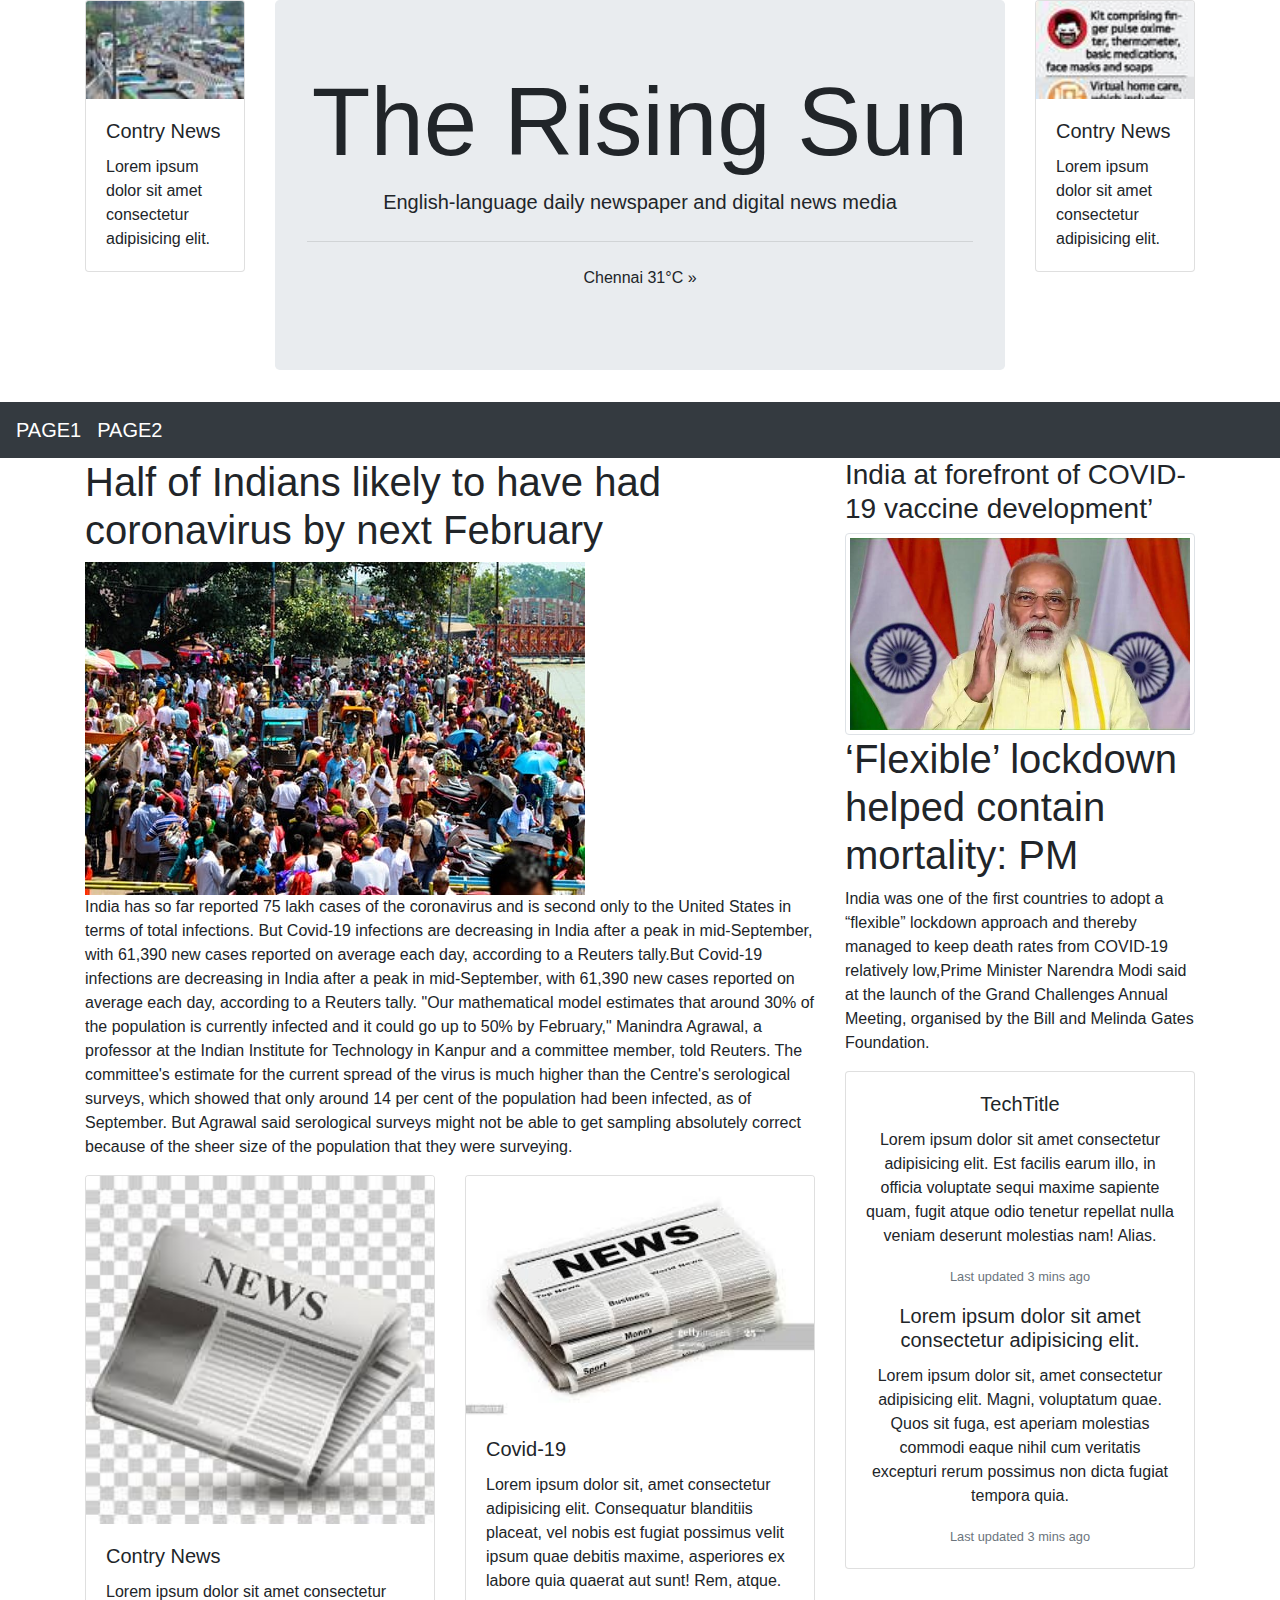
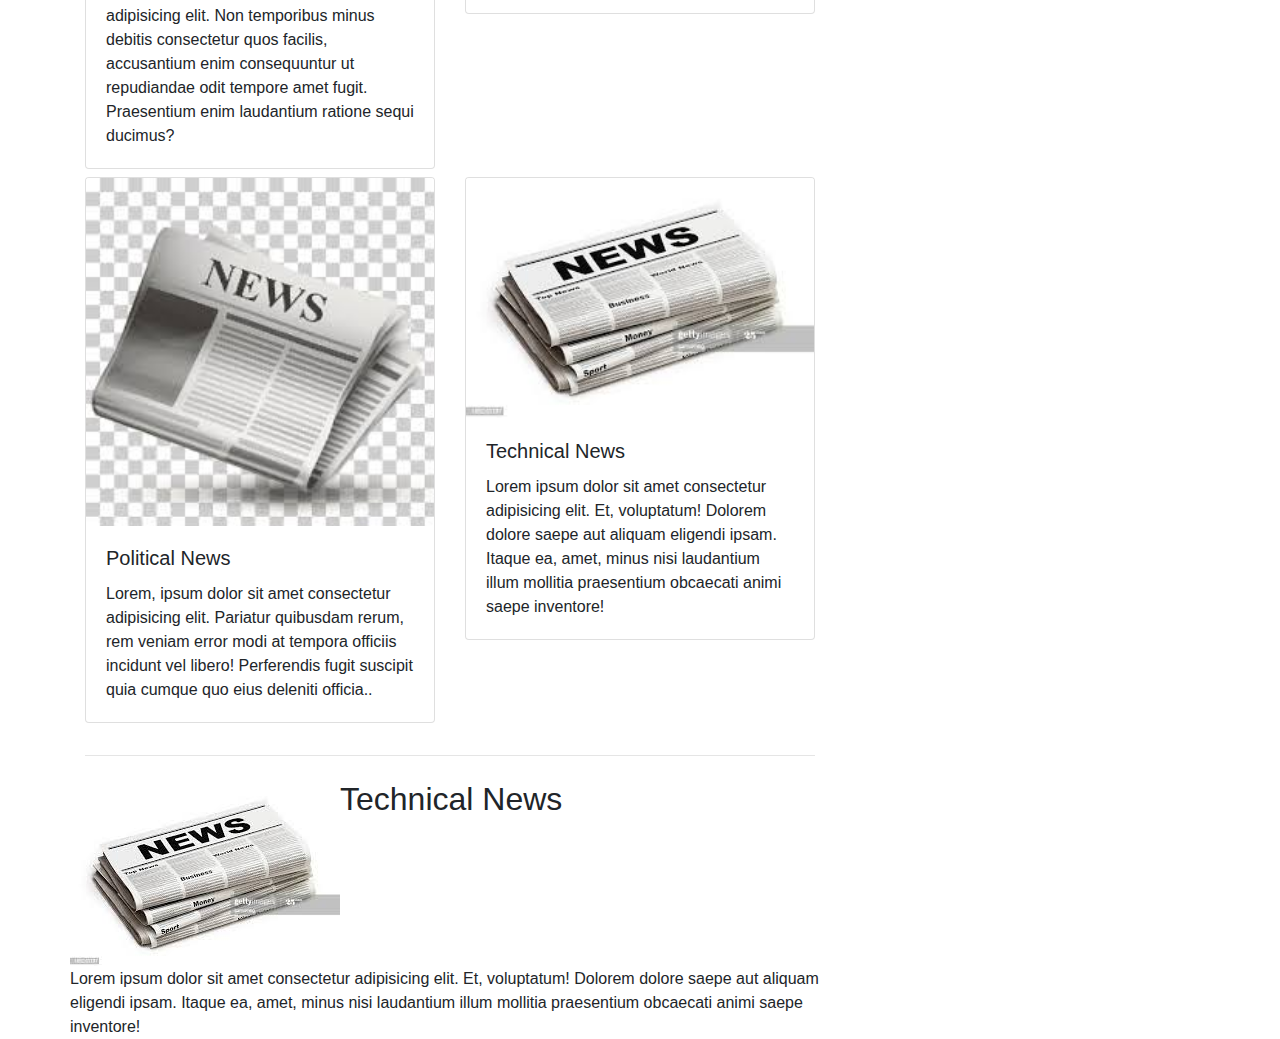
<file: newspaper/The Rising Sun.html>
<!DOCTYPE html>
<html>
<head>
<title>The Rising Sun</title>
<!-- CSS -->
<link rel="stylesheet" href="https://cdn.jsdelivr.net/npm/bootstrap@4.5.3/dist/css/bootstrap.min.css">
</head>
<body>
<div class="container-md">
  <div class="row">
      <div class="col-md-2 order-first">
        <div class="card">
        <img src="leftheader.jpg" class="card-img-top" alt="image" class="img-thumbnail">
        <div class="card-body">
          <h5 class="card-title">Contry News</h5>
          <p class="card-text">Lorem ipsum dolor sit amet consectetur adipisicing elit.</p>
        </div>
        </div>
      </div>
    <div class="col-md-8">
      <div class="jumbotron text-center">
        <h1 class="display-1">The Rising Sun</h1>
        <p class="lead">English-language daily newspaper and digital news media </p>
        <hr class="my-4">
        <p>Chennai  31°C »</p>
    </div>
  </div>
    <div class="col-md-2 order-last">
      <div class="card">
        <img src="rightheader.jpg" class="card-img-top" alt="image" class="img-thumbnail rounded float-right">
        <div class="card-body">
          <h5 class="card-title">Contry News</h5>
          <p class="card-text">Lorem ipsum dolor sit amet consectetur adipisicing elit.</p>
        </div>
        </div>
    </div>
    </div>
</div>

<nav class="navbar navbar-expand-md navbar-dark bg-dark">
    <a class="navbar-brand" href="page1.html">PAGE1</a>
    <a class="navbar-brand" href="page2.html">PAGE2</a>
  </nav>

<div class="container-md">
  <div class="row ">
    <div class="col-md-8">
      <h1>Half of Indians likely to have had coronavirus by next February</h1>
      
      <img src="1.jpg" alt="Responsive image" width:"465">
      <p>India has so far reported 75 lakh cases of the coronavirus and is second
        only to the United States in terms of total infections.
        But Covid-19 infections are decreasing in India after a peak in mid-September, with 61,390 new cases reported on average
        each day, according to a Reuters tally.But Covid-19 infections are decreasing in India after a peak in mid-September, with 61,390 new cases reported on average each day, according to a Reuters tally.

        "Our mathematical model estimates that around 30% of the population is currently infected and it could go up to 50% by February," Manindra Agrawal, a professor at the Indian Institute for Technology in Kanpur and a committee member, told Reuters.
        
        The committee's estimate for the current spread of the virus is much higher than the Centre's serological surveys, which showed that only around 14 per cent of the population had been infected, as of September.
        
        But Agrawal said serological surveys might not be able to get sampling absolutely correct because of the sheer size of the population that they were surveying.

      </p>
      <div class="row row-cols-1 row-cols-md-2">
        <div class="col mb-2">
          <div class="card">
            <img src="3.jpg" class="card-img-top" alt="image" class="img-thumbnail">
            <div class="card-body">
              <h5 class="card-title">Contry News</h5>
              <p class="card-text">Lorem ipsum dolor sit amet consectetur adipisicing elit. Non temporibus minus debitis consectetur quos facilis,
                 accusantium enim consequuntur ut repudiandae odit tempore amet fugit. Praesentium enim laudantium ratione sequi ducimus?</p>
            </div>
          </div>
        </div>
        <div class="col mb-2">
          <div class="card">
            <img src="4.jpg" class="card-img-top" alt="image" class="img-thumbnail">
            <div class="card-body">
              <h5 class="card-title">Covid-19</h5>
              <p class="card-text">Lorem ipsum dolor sit, amet consectetur adipisicing elit. Consequatur blanditiis placeat,
                 vel nobis est fugiat possimus velit ipsum quae debitis maxime, asperiores ex labore quia quaerat aut sunt! Rem, atque.</p>
            </div>
          </div>
        </div>
        <div class="col mb-2">
          <div class="card">
            <img src="3.jpg" class="card-img-top" alt="image" class="img-thumbnail">
            <div class="card-body">
              <h5 class="card-title">Political News</h5>
              <p class="card-text">Lorem, ipsum dolor sit amet consectetur adipisicing elit. Pariatur quibusdam rerum, rem veniam error modi 
                at tempora officiis incidunt vel libero! Perferendis fugit suscipit quia cumque quo eius deleniti officia..</p>
            </div>
          </div>
        </div>
        <div class="col mb-2">
          <div class="card">
            <img src="4.jpg" class="card-img-top" alt="image" class="img-thumbnail">
            <div class="card-body">
              <h5 class="card-title">Technical News</h5>
              <p class="card-text">Lorem ipsum dolor sit amet consectetur adipisicing elit. Et, voluptatum! Dolorem dolore saepe aut aliquam eligendi ipsam.
                 Itaque ea, amet, minus nisi laudantium illum mollitia praesentium obcaecati animi saepe inventore!</p>
            </div>
          </div>
        </div>
      </div>
      <hr class="my-4">
      <div class="row ">
          <img src="4.jpg" class="card-img-left" alt="image" class="img-thumbnail" class="container-fluid" class="rounded-sm">
          <h2 class="card-title">Technical News</h2>
           <p class="card-text float-right">Lorem ipsum dolor sit amet consectetur adipisicing elit. Et, voluptatum! Dolorem dolore saepe aut aliquam eligendi ipsam.
             Itaque ea, amet, minus nisi laudantium illum mollitia praesentium obcaecati animi saepe inventore!</p>
       
      </div>

      </div>
    
    <div class="col-md-4">
      <h3>India at forefront of COVID-19 vaccine development’</h3>
     <img src="2.jpg" alt="image2" class="img-thumbnail">
     <h1>‘Flexible’ lockdown helped contain mortality: PM</h1>
     <p>India was one of the first countries to adopt a “flexible” lockdown approach and thereby managed to 
       keep death rates from COVID-19 relatively low,Prime Minister Narendra Modi said at the launch of the 
       Grand Challenges Annual Meeting, organised by the Bill and Melinda Gates Foundation.</p>
       <div class="card text-center">
        <div class="card-body">
          <h5 class="card-title">TechTitle</h5>
          <p class="card-text">Lorem ipsum dolor sit amet consectetur adipisicing elit. Est facilis earum illo,
             in officia voluptate sequi maxime sapiente quam, fugit atque odio tenetur repellat nulla veniam deserunt molestias nam! Alias.</p>
          <p class="card-text"><small class="text-muted">Last updated 3 mins ago</small></p>
          <h5 class="card-title">Lorem ipsum dolor sit amet consectetur adipisicing elit.</h5>
          <p class="card-text">Lorem ipsum dolor sit, amet consectetur adipisicing elit. Magni, voluptatum quae. 
            Quos sit fuga, est aperiam molestias commodi eaque nihil cum veritatis excepturi rerum possimus non dicta fugiat tempora quia.</p>
          <p class="card-text"><small class="text-muted">Last updated 3 mins ago</small></p>
        </div>
      </div>
    </div>

    <hr class="my-4">
    
    

</div>


</div>



    <!-- jQuery and JS bundle w/ Popper.js -->
<script src="https://code.jquery.com/jquery-3.5.1.slim.min.js" ></script>
<script src="https://cdn.jsdelivr.net/npm/bootstrap@4.5.3/dist/js/bootstrap.bundle.min.js" ></script>
</body>
</html>
</file>
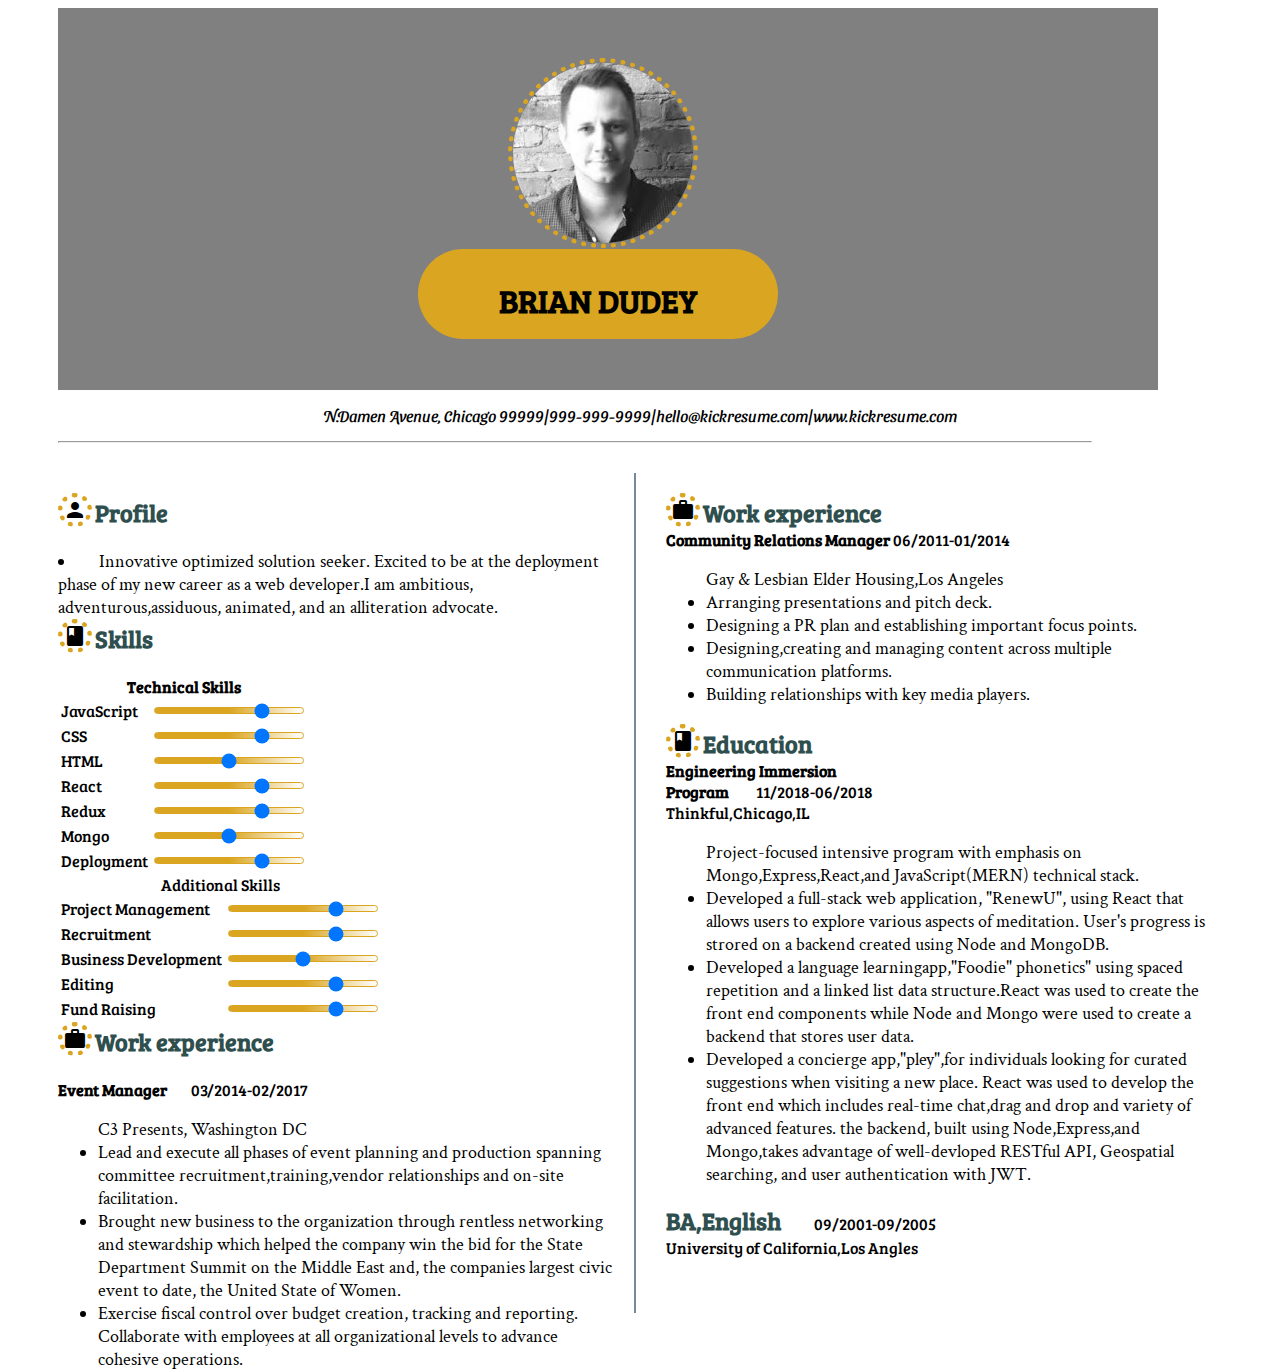
<file: html and css task1/resume/berian1 resume.html>
<html>
    <head>
        <link rel="stylesheet" href="https://fonts.googleapis.com/icon?family=Material+Icons ">
        
        <link rel="stylesheet" href="berianstyles.css"> 
        <link href="https://fonts.googleapis.com/css2?family=Bree+Serif&display=swap" rel="stylesheet">
        <link href="https://fonts.googleapis.com/css2?family=Amiri&display=swap" rel="stylesheet">
        <link href="https://fonts.googleapis.com/css2?family=Sansita+Swashed&display=swap" rel="stylesheet">
        <link href="https://fonts.googleapis.com/css2?family=Crimson+Text&display=swap" rel="stylesheet">

    </head>
<body>
    <header>
        <img src="brian dudey img.jpg" alt="Brian Dudey" width=100px; class="center"/>
        <div>
            <span class="inline">BRIAN DUDEY</span>
        </div>
         
    </header>
        
    <p class="info" > N.Damen Avenue, Chicago 99999|999-999-9999|hello@kickresume.com|www.kickresume.com</p>
    <hr style="margin-left:50px; margin-right:180px;" >

<div class="flex-container">

    <div class="row">
        <div class="column" id="column1">
                <div class="profile">
                    <link rel="stylesheet" href="https://fonts.googleapis.com/icon?family=Material+Icons ">
                    <i class="material-icons">person</i>
                    <strong>Profile</strong><br/>
                    <div>
                    <!-- <div  style="width: 350px;"> -->
                        <br/>
                    <li>
                        &nbsp &nbsp Innovative optimized solution seeker.
                        Excited to be at the deployment phase of my 
                        new career as a web developer.I am ambitious, adventurous,assiduous,
                        animated, and an alliteration advocate.
                    
                    </li>
                    </div>
            
                </div>
    

                <div class="Skills">
                    <i class="material-icons">book</i>
                    <strong >Skills</strong><br/>
                    <br/>
                    <table>
                        <caption><b>Technical Skills</b></caption>
                        <tr>
                            <td>JavaScript</td>
                            <td><input type="range" id="js" name="js" min="1" max="5" value="4"/></td>
                        </tr>
                        <tr>
                            <td>CSS</td>
                            <td><input type="range" id="CSS" name="CSS" min="1" max="5" value="4.3"/></td>
                        </tr>
                        <tr>
                            <td>HTML</td>
                            <td><input type="range" id="HTML" name="HTML" min="1" max="5" value="3"/></td>
                        </tr>
                        <tr>
                            <td>React</td>
                            <td><input type="range" id="React" name="React" min="1" max="5" value="4"/></td>
                        </tr>
                        <tr>
                            <td>Redux</td>
                            <td><input type="range" id="Redux" name="Redux" min="1" max="5" value="3.5"/></td>
                        </tr>
                        <tr>
                            <td>Mongo</td>
                            <td><input type="range" id="Mongo" name="Mongo" min="1" max="5" value="3"/></td>
                        </tr>
                        <tr>
                            <td>Deployment</td>
                            <td><input type="range" id="Deployment" name="Deployment" min="1" max="5" value="4.4"/></td>
                        </tr>
                    </table>
                    <table>
                        <caption>Additional Skills</caption>
                        <tr>
                            <td>Project Management</td>
                            <td><input type="range" id="ProjectManagement" name="project management" min="1" max="5" value="4"/></td>
                        </tr>
                        <tr>
                            <td>Recruitment</td>
                            <td><input type="range" id="Recruitment" name="Recruitment" min="1" max="5" value="4.4"/></td>
                        </tr>
                        <tr>
                            <td>Business Development</td>
                            <td><input type="range" id="BusinessDevelopment" name="BusinessDevelopment" min="1" max="5" value="3"/></td>
                        </tr>
                        <tr>
                            <td>Editing</td>
                            <td><input type="range" id="Editing" name="Editing" min="1" max="5" value="3.5"/></td>
                        </tr>
                        <tr>
                            <td>Fund Raising</td>
                            <td><input type="range" id="FundRaising" name="FundRaising" min="1" max="5" value="4"/></td>
                        </tr>
                        
                    </table>
    
                </div>
                
                <div>
                    <div class="WorkExperience">
                
                        <i class="material-icons">work</i>
                        <strong>Work experience</strong><br/><br/>
                        <span>
                        <b> Event Manager</b>
                        &nbsp;&nbsp;&nbsp;&nbsp;&nbsp;&nbsp;&nbsp;03/2014-02/2017
                        </span>
                        
                        <ul> C3 Presents, Washington DC
                        <li> 
                            Lead and execute all phases of event planning
                            and production spanning committee 
                            recruitment,training,vendor relationships and
                            on-site facilitation.
                        </li>
                        <li>
                            Brought new business to the organization
                            through rentless networking and stewardship
                            which helped the company win the bid for the
                            State Department Summit on the Middle East 
                            and, the companies largest civic event to date,
                            the United State of Women.
                        
                    </li>
                    <li>
                        
                            Exercise fiscal control over budget creation,
                            tracking and reporting. Collaborate with
                            employees at all organizational levels
                            to advance cohesive operations.
                        
                    </li>
                    
                </div>
            </div>
        </div>
        

    <div class="column" id="column2">
        <div class="WorkExperience">
            
            <i class="material-icons">work</i>
            <strong>Work experience</strong><br/>
            <span>
            <b> Community Relations Manager</b>
            06/2011-01/2014
            </span>
            <ul>Gay & Lesbian Elder Housing,Los Angeles
            <li> Arranging presentations and pitch deck.</li>
            <li>Designing a PR plan and establishing important focus points.

            </li>
            <li>Designing,creating and managing content across multiple communication platforms.</li>
            <li>Building relationships with key media players.</li>
            </ul>
            
        </div>        
    
    
        <div class="Education">
            <i class="material-icons">book</i>
            <strong>Education</strong><br/>
            <span>
                <b>Engineering
                    Immersion <br/>
                    Program</b>
                    &nbsp;&nbsp;&nbsp;&nbsp;&nbsp;&nbsp;&nbsp;  11/2018-06/2018
            </span><br/>
            Thinkful,Chicago,IL
            <ul>
                Project-focused intensive program with emphasis
                on Mongo,Express,React,and JavaScript(MERN)
                technical stack.
            <li>
                Developed a full-stack web application,
                "RenewU", using React that allows users to 
                explore various aspects of meditation. User's
                progress is strored on a backend created using
                Node and MongoDB. 
            </li>
            <li>
                Developed a language learningapp,"Foodie"
                phonetics" using spaced repetition and a linked
                list data structure.React was used to create
                the front end components while Node and
                Mongo were used to create a backend that
                stores user data.
            </li>
            <li>
                Developed a concierge app,"pley",for individuals
                looking for curated suggestions when visiting a 
                new place. React was used to develop the front
                end which includes real-time chat,drag and drop
                and variety of advanced features. the backend,
                built using Node,Express,and Mongo,takes advantage
                of well-devloped RESTful API, Geospatial searching,
                and user authentication with JWT.
            </li>
            </ul>
            <span>
                <strong>BA,English</strong>
                &nbsp;&nbsp;&nbsp;&nbsp;&nbsp;&nbsp;&nbsp;&nbsp;&nbsp; 09/2001-09/2005
            </span><br/>
            University of California,Los Angles
        </div>
    </div>

</div>
</div>
</body>
</html>
</file>
<file: calculator/styles.css>
body {
    background-color: black;
}
#container {
    width:540px;
    height:600px;
    margin:20px 100px 20px 100px;
    /* background-color: rgb(216, 223, 230); */
    
    /* border-radius: 20px; */
}
#calculator {
    width:450px;
    height:600px;
    background-color:lightslategray;
    margin:20px;
    top:20px;
    position:relative;
    border-radius: 10px;
}
#result {
    height:100px;
    border:1px solid aquamarine;
    background-color: darkslategrey;
}
#previous {
    height:20px;
    text-align: right;
    margin:3px 20px;
    padding-top: 20px;
    font-size: medium;
    color:black;
    border:1px solid beige; 

}
#output {
    text-align: right;
    height:55px;
    margin:10px 20px;
    font-size: large;
    /* border:1px solid aquamarine; */
}
#keyboard {
    height:500px;
    padding-top: 10px;
    border: 2px solid whitesmoke;
}
.operator,.number,.operation {
width:80px;
height:50px;
margin:15px;
float:left;
border:1px;
font-weight: bolder;
font-size: medium;
cursor: pointer;
}
.number {
    background-color: #121213;
    color: white;
  } 
  
.operator {
    background-color:paleturquoise;
  }
#zero {
    margin-left:45px;
    width:160px
    
}
</file>
<file: Random Number and Date/style.css>
.container {
    background-color: rgb(132, 191, 243);
    width:100%;
    font-size: larger;
    margin:0 auto;
    padding: 50px;
}

input {
    background-color: blueviolet;
    margin: 20px;
    padding: 10px;
}
textarea {
    background-color: beige;
    margin-left: 100px;
    display:inline;
    justify-content: center;
    align-items: center;
}
h2 {
    color:goldenrod;
    text-align: center;
    
}
</file>
<file: styles.css>
div.flex-container {
    display:flex; 
    background-color: grey;
    /* margin:50px 300px 70px 300px; */ 
    flex-direction: column; 
    justify-content: space-between;
    align-content: flex-end;
    align-self: flex-end;
    width: 580px;
    height: 1200px;
    margin: auto;
    font-size: medium;
    color: snow;
    
}
.row {
    display:-webkit-flex; 
    width:540px;
    margin:10px 20px 10px 20px;
    position: static;
    /* border:2px solid whitesmoke; */
}
.column {
    width:270px;
    text-align: center;
    margin-top: auto;
}

.heading {
    display: inline-block;
    text-align:center;
    margin-left: 150px;
    height:70px;
    width:100px;
    border-radius: 15px;
    
    
}

table,td {
    padding:1px;
   
   

}
.iconblock {
    display:inline-block;
    /* border:1px solid whitesmoke; */
    width:260px;
    text-align: center;
    font-weight: 180px;
    margin-block-start: 15px;
    
     
}
.image {
    width:50px;
    float: left;
}
i {
    color:rgba(51, 3, 51, 0.644);
}
#clrRED {
    color:rgb(248, 113, 113);
    font-size: 28px;
}
#container1 {
    background-color: orange;
}
#container2 {
    background-color: dodgerblue;

}
#container3 {
    background-color: rgb(248, 113, 113);
}

#container4,table.rowtwo {
    background-color: dodgerblue;
}
#container5 {
    background-color:rgb(248, 113, 113);

}
#container6 {
    background-color: orange;
}
#container7 {
    background-color: dodgerblue;
    height:80px;
}
#container8 {
    background-color: orange;
    height:80px;
}
#container9 {
    background-color:dodgerblue;
    margin-top: 0%;
}
#container10 {
    background-color:rgb(248, 113, 113);
}
strong {
    font-family: 'Roboto Slab', serif;
  
}
</file>
<file: i-factory/ifactorystyles.css>
.main,cus-div{
    display:inline-block;
    width:800px;
    height:100%;
    margin:50px 200px 150px 200px;
    padding: 50px;
    border-radius: 20px;
    border:2px solid black;
    position:relative;
    background:url(11.jpg);
    background-repeat:repeat-x;
    
    
}
#innerbox  {
    width:100%;
    height:100%;
    margin:10px 20px 10px 10px;
    padding: 5px;
    text-align: center;
    border:2px dotted white;
    border-radius: 20px;
}
#skew1,#skew2,#skew3,#skew4,#skew5,#skew6,#skew7,#skew8,#skew9,#skew10 {
    padding:50px;
    height:100%;
    
    /* transform:skew(0deg,-190deg)translatey(-70px); */
    /* background:url(11.jpg); */
    transform: skew(0deg,-10deg) translateY(40px);
    

}
.content {
    transform: skew(0,10deg);
    font-family: 'Roboto', sans-serif;
}
#skew1 {
    color: snow;
    background: url(11.jpg);
}
#skew2 {
    background:url(krn5d6zoglldzuqkizy2.jpg);
    
}
#skew3 {
    background:url(3.jpg);
    
}
#skew4 {
    background:url(cool-background.png);
    
    
}
#skew5 {
    background:lightpink;
    
}
#skew6 {
    background:url(goal.jpg);
    
}
#skew7 {
    background:url(cool-background.png);
    
    /* color:papayawhip; */
    
}
#skew8 {
    
    background:lightpink;
    
}
#skew9 {
    
    background:url(2.png);
}
#skew10{
    /* transform:translate(20,80);   */
    /* height:100%; */
    background:url(11.jpg);
    color:seashell;
    padding:100px;    
    height:100%; 
    position: relative;
    background-size: auto;
    /* border-radius: 20px; */
    transform-origin:bottom;
   
    
    
}
#skew9:after {
    content:'';
    position: absolute;
    border-bottom-right-radius: 20px;
    
    
   
 } 
.logoblock {
    display:table-column;
    border:1px dotted whitesmoke;
    float: right;
    position: relative;
    color:black;
    
    
}
.lastcontent {
    display:table-column;
    text-align: left;
    float:left;
    
    
    
    
}
.link {
    display:table row;
    text-align: left;
    float: left;
    background-color:purple;
    
}
h2 {
    font-family: 'Pacifico', cursive;
}
h2::first-letter {
    font-size: 200%;
    color: black;
  }
</file>
<file: html and css task1/resume/berianstyles.css>
.column {
    /* display: table; */
    width: 50%;
    padding: 20px;
    height: 800px;  
    margin:2px 5px 2px 5px;
     /* border-right: 2px solid darkslategray;Should be removed. Only for demonstration */ */
  }
.row {
    display: flex;
    height:50%;
    padding: 20px;
    margin:2px 5px 2px 5px;
}
header {
    background-color: grey;
    width:1000px;
    padding:50px;
    margin-left:50px;
    margin-right: 50px;
}
span.inline {
    /* display: inline;
    background-color:goldenrod;
    width:900px;
    height:100px;
    margin-left:420px;
    margin-right:400px;
    padding: 25px;
    border-radius: 65px;  */
    display: inline-block;
    background-color:goldenrod;
    width:300px;
    height:30px;
    /* margin-left:310px;
    margin-right:400px; */
    margin:1px 400px 1px 310px;
    padding: 30px;
    border-radius: 45px;
    text-align: center; 
    font-family: 'Bree Serif', serif;
    font-weight: bolder;
    font-size: xx-large;

}
p.info {
    text-align: center;
    color: black;
    font-family: 'Sansita Swashed', cursive;
    
}
img.center {
    display: block;
    width:180px;
    height:180px;
    margin-left:400px;
    margin-right:400px;
    
    border-radius: 50%;
    border: 5px dotted goldenrod;

}
i.material-icons{
        border-radius: 50%;
        border: 5px dotted goldenrod;
}
div.profile,div.Skills,div.WorkExperience,div.Education {
    font-family: 'Bree Serif', serif;
    /* padding: 5px; */
    margin-right:5px 20px 5px 20px;
    
    }
strong {
        font-size:x-large; 
        font-weight:bolder;
        color:darkslategrey;
       }
li,ul {
    font-family: 'Crimson Text', serif;
        font-weight:200;
        font-size: large; 
        color:black;
        }
 input[type="range"] {
        background: linear-gradient(to right, goldenrod 0%,goldenrod 50%, #fff 100%);
        border: solid 1px goldenrod;
        border-radius: 8px;
        height: 7px;
        width: 150px;
        outline: none;
        transition: background 450ms ease-in;
        cursor:default;
        -webkit-appearance: none;
 }
 #column1 {
     border-right: 2px solid lightslategray;
     
 }
</file>
